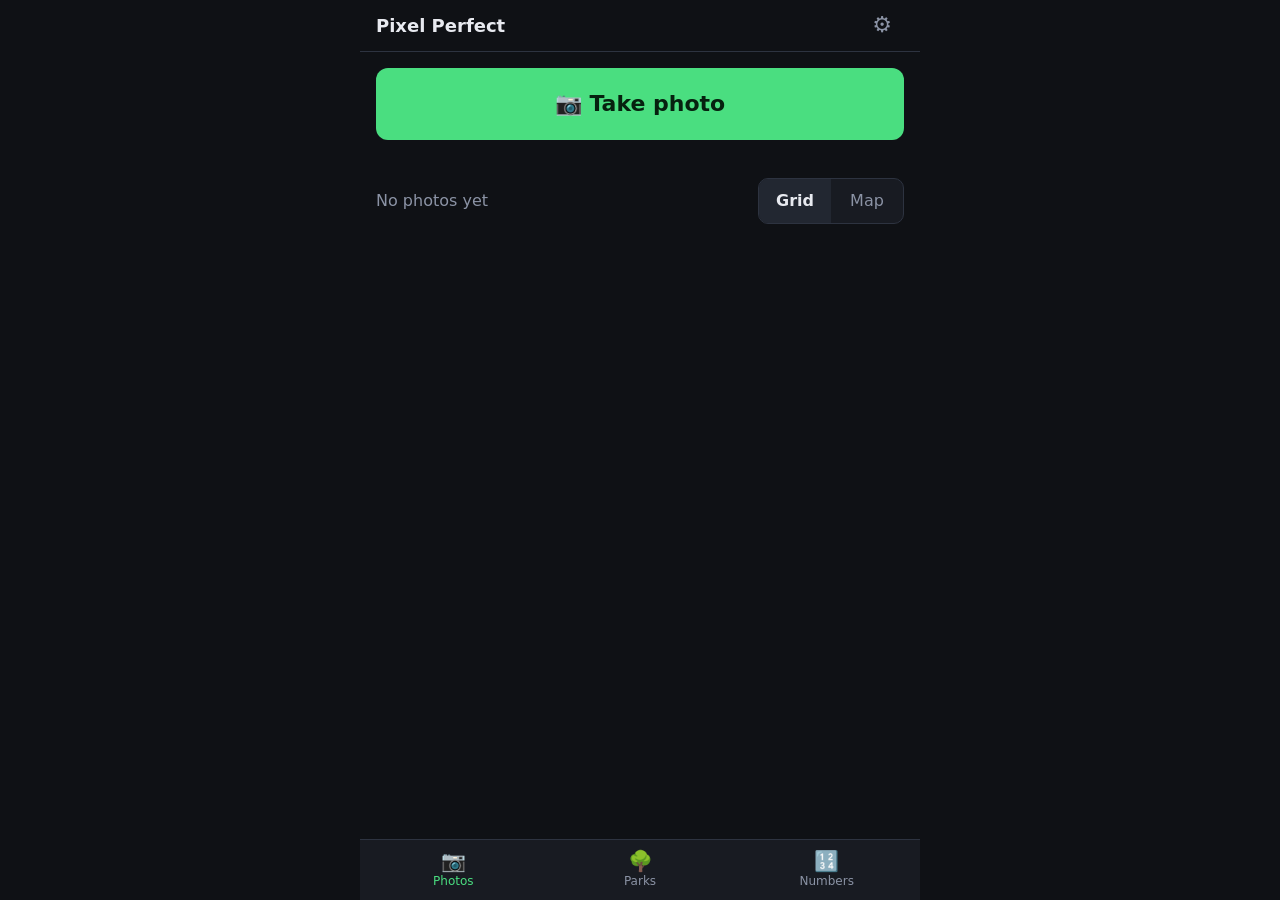
<file: pixel-perfect/index.html>
<!doctype html>
<html lang="en">
  <head>
    <meta charset="UTF-8" />
    <meta name="viewport" content="width=device-width, initial-scale=1, viewport-fit=cover" />
    <meta name="theme-color" content="#0f1115" />
    <link rel="icon" type="image/svg+xml" href="/pixel-perfect/icon.svg" />
    <link rel="apple-touch-icon" href="/pixel-perfect/icon-192.png" />
    <title>Pixel Perfect</title>
    <script type="module" crossorigin src="/pixel-perfect/assets/index-M_ptQU4b.js"></script>
    <link rel="stylesheet" crossorigin href="/pixel-perfect/assets/index-DbtpDdYp.css">
  <link rel="manifest" href="/pixel-perfect/manifest.webmanifest"></head>
  <body>
    <div id="root"></div>
  </body>
</html>
</file>
<file: pixel-perfect/assets/index-DbtpDdYp.css>
.maplibregl-map{font:12px/20px Helvetica Neue,Arial,Helvetica,sans-serif;overflow:hidden;position:relative;-webkit-tap-highlight-color:rgb(0 0 0/0)}.maplibregl-canvas{left:0;position:absolute;top:0}.maplibregl-map:fullscreen{height:100%;width:100%}.maplibregl-ctrl-group button.maplibregl-ctrl-compass{touch-action:none}.maplibregl-canvas-container.maplibregl-interactive,.maplibregl-ctrl-group button.maplibregl-ctrl-compass{cursor:grab;-webkit-user-select:none;-moz-user-select:none;user-select:none}.maplibregl-canvas-container.maplibregl-interactive.maplibregl-track-pointer{cursor:pointer}.maplibregl-canvas-container.maplibregl-interactive:active,.maplibregl-ctrl-group button.maplibregl-ctrl-compass:active{cursor:grabbing}.maplibregl-canvas-container.maplibregl-touch-zoom-rotate,.maplibregl-canvas-container.maplibregl-touch-zoom-rotate .maplibregl-canvas{touch-action:pan-x pan-y}.maplibregl-canvas-container.maplibregl-touch-drag-pan,.maplibregl-canvas-container.maplibregl-touch-drag-pan .maplibregl-canvas{touch-action:pinch-zoom}.maplibregl-canvas-container.maplibregl-touch-zoom-rotate.maplibregl-touch-drag-pan,.maplibregl-canvas-container.maplibregl-touch-zoom-rotate.maplibregl-touch-drag-pan .maplibregl-canvas{touch-action:none}.maplibregl-canvas-container.maplibregl-touch-drag-pan.maplibregl-cooperative-gestures,.maplibregl-canvas-container.maplibregl-touch-drag-pan.maplibregl-cooperative-gestures .maplibregl-canvas{touch-action:pan-x pan-y}.maplibregl-ctrl-bottom-left,.maplibregl-ctrl-bottom-right,.maplibregl-ctrl-top-left,.maplibregl-ctrl-top-right{pointer-events:none;position:absolute;z-index:2}.maplibregl-ctrl-top-left{left:0;top:0}.maplibregl-ctrl-top-right{right:0;top:0}.maplibregl-ctrl-bottom-left{bottom:0;left:0}.maplibregl-ctrl-bottom-right{bottom:0;right:0}.maplibregl-ctrl{clear:both;pointer-events:auto;transform:translate(0)}.maplibregl-ctrl-top-left .maplibregl-ctrl{float:left;margin:10px 0 0 10px}.maplibregl-ctrl-top-right .maplibregl-ctrl{float:right;margin:10px 10px 0 0}.maplibregl-ctrl-bottom-left .maplibregl-ctrl{float:left;margin:0 0 10px 10px}.maplibregl-ctrl-bottom-right .maplibregl-ctrl{float:right;margin:0 10px 10px 0}.maplibregl-ctrl-group{background:#fff;border-radius:4px}.maplibregl-ctrl-group:not(:empty){box-shadow:0 0 0 2px #0000001a}@media (forced-colors:active){.maplibregl-ctrl-group:not(:empty){box-shadow:0 0 0 2px ButtonText}}.maplibregl-ctrl-group button{background-color:transparent;border:0;box-sizing:border-box;cursor:pointer;display:block;height:29px;outline:none;padding:0;width:29px}.maplibregl-ctrl-group button+button{border-top:1px solid #ddd}.maplibregl-ctrl button .maplibregl-ctrl-icon{background-position:50%;background-repeat:no-repeat;display:block;height:100%;width:100%}@media (forced-colors:active){.maplibregl-ctrl-icon{background-color:transparent}.maplibregl-ctrl-group button+button{border-top:1px solid ButtonText}}.maplibregl-ctrl button::-moz-focus-inner{border:0;padding:0}.maplibregl-ctrl-attrib-button:focus,.maplibregl-ctrl-group button:focus{box-shadow:0 0 2px 2px #0096ff}.maplibregl-ctrl button:disabled{cursor:not-allowed}.maplibregl-ctrl button:disabled .maplibregl-ctrl-icon{opacity:.25}.maplibregl-ctrl button:not(:disabled):hover{background-color:#0000000d}.maplibregl-ctrl-group button:focus:focus-visible{box-shadow:0 0 2px 2px #0096ff}.maplibregl-ctrl-group button:focus:not(:focus-visible){box-shadow:none}.maplibregl-ctrl-group button:focus:first-child{border-radius:4px 4px 0 0}.maplibregl-ctrl-group button:focus:last-child{border-radius:0 0 4px 4px}.maplibregl-ctrl-group button:focus:only-child{border-radius:inherit}.maplibregl-ctrl button.maplibregl-ctrl-zoom-out .maplibregl-ctrl-icon{background-image:url("data:image/svg+xml;charset=utf-8,%3Csvg xmlns='http://www.w3.org/2000/svg' width='29' height='29' fill='%23333' viewBox='0 0 29 29'%3E%3Cpath d='M10 13c-.75 0-1.5.75-1.5 1.5S9.25 16 10 16h9c.75 0 1.5-.75 1.5-1.5S19.75 13 19 13z'/%3E%3C/svg%3E")}.maplibregl-ctrl button.maplibregl-ctrl-zoom-in .maplibregl-ctrl-icon{background-image:url("data:image/svg+xml;charset=utf-8,%3Csvg xmlns='http://www.w3.org/2000/svg' width='29' height='29' fill='%23333' viewBox='0 0 29 29'%3E%3Cpath d='M14.5 8.5c-.75 0-1.5.75-1.5 1.5v3h-3c-.75 0-1.5.75-1.5 1.5S9.25 16 10 16h3v3c0 .75.75 1.5 1.5 1.5S16 19.75 16 19v-3h3c.75 0 1.5-.75 1.5-1.5S19.75 13 19 13h-3v-3c0-.75-.75-1.5-1.5-1.5'/%3E%3C/svg%3E")}@media (forced-colors:active){.maplibregl-ctrl button.maplibregl-ctrl-zoom-out .maplibregl-ctrl-icon{background-image:url("data:image/svg+xml;charset=utf-8,%3Csvg xmlns='http://www.w3.org/2000/svg' width='29' height='29' fill='%23fff' viewBox='0 0 29 29'%3E%3Cpath d='M10 13c-.75 0-1.5.75-1.5 1.5S9.25 16 10 16h9c.75 0 1.5-.75 1.5-1.5S19.75 13 19 13z'/%3E%3C/svg%3E")}.maplibregl-ctrl button.maplibregl-ctrl-zoom-in .maplibregl-ctrl-icon{background-image:url("data:image/svg+xml;charset=utf-8,%3Csvg xmlns='http://www.w3.org/2000/svg' width='29' height='29' fill='%23fff' viewBox='0 0 29 29'%3E%3Cpath d='M14.5 8.5c-.75 0-1.5.75-1.5 1.5v3h-3c-.75 0-1.5.75-1.5 1.5S9.25 16 10 16h3v3c0 .75.75 1.5 1.5 1.5S16 19.75 16 19v-3h3c.75 0 1.5-.75 1.5-1.5S19.75 13 19 13h-3v-3c0-.75-.75-1.5-1.5-1.5'/%3E%3C/svg%3E")}}@media (forced-colors:active) and (prefers-color-scheme:light){.maplibregl-ctrl button.maplibregl-ctrl-zoom-out .maplibregl-ctrl-icon{background-image:url("data:image/svg+xml;charset=utf-8,%3Csvg xmlns='http://www.w3.org/2000/svg' width='29' height='29' viewBox='0 0 29 29'%3E%3Cpath d='M10 13c-.75 0-1.5.75-1.5 1.5S9.25 16 10 16h9c.75 0 1.5-.75 1.5-1.5S19.75 13 19 13z'/%3E%3C/svg%3E")}.maplibregl-ctrl button.maplibregl-ctrl-zoom-in .maplibregl-ctrl-icon{background-image:url("data:image/svg+xml;charset=utf-8,%3Csvg xmlns='http://www.w3.org/2000/svg' width='29' height='29' viewBox='0 0 29 29'%3E%3Cpath d='M14.5 8.5c-.75 0-1.5.75-1.5 1.5v3h-3c-.75 0-1.5.75-1.5 1.5S9.25 16 10 16h3v3c0 .75.75 1.5 1.5 1.5S16 19.75 16 19v-3h3c.75 0 1.5-.75 1.5-1.5S19.75 13 19 13h-3v-3c0-.75-.75-1.5-1.5-1.5'/%3E%3C/svg%3E")}}.maplibregl-ctrl button.maplibregl-ctrl-fullscreen .maplibregl-ctrl-icon{background-image:url("data:image/svg+xml;charset=utf-8,%3Csvg xmlns='http://www.w3.org/2000/svg' width='29' height='29' fill='%23333' viewBox='0 0 29 29'%3E%3Cpath d='M24 16v5.5c0 1.75-.75 2.5-2.5 2.5H16v-1l3-1.5-4-5.5 1-1 5.5 4 1.5-3zM6 16l1.5 3 5.5-4 1 1-4 5.5 3 1.5v1H7.5C5.75 24 5 23.25 5 21.5V16zm7-11v1l-3 1.5 4 5.5-1 1-5.5-4L6 13H5V7.5C5 5.75 5.75 5 7.5 5zm11 2.5c0-1.75-.75-2.5-2.5-2.5H16v1l3 1.5-4 5.5 1 1 5.5-4 1.5 3h1z'/%3E%3C/svg%3E")}.maplibregl-ctrl button.maplibregl-ctrl-shrink .maplibregl-ctrl-icon{background-image:url("data:image/svg+xml;charset=utf-8,%3Csvg xmlns='http://www.w3.org/2000/svg' width='29' height='29' viewBox='0 0 29 29'%3E%3Cpath d='M18.5 16c-1.75 0-2.5.75-2.5 2.5V24h1l1.5-3 5.5 4 1-1-4-5.5 3-1.5v-1zM13 18.5c0-1.75-.75-2.5-2.5-2.5H5v1l3 1.5L4 24l1 1 5.5-4 1.5 3h1zm3-8c0 1.75.75 2.5 2.5 2.5H24v-1l-3-1.5L25 5l-1-1-5.5 4L17 5h-1zM10.5 13c1.75 0 2.5-.75 2.5-2.5V5h-1l-1.5 3L5 4 4 5l4 5.5L5 12v1z'/%3E%3C/svg%3E")}@media (forced-colors:active){.maplibregl-ctrl button.maplibregl-ctrl-fullscreen .maplibregl-ctrl-icon{background-image:url("data:image/svg+xml;charset=utf-8,%3Csvg xmlns='http://www.w3.org/2000/svg' width='29' height='29' fill='%23fff' viewBox='0 0 29 29'%3E%3Cpath d='M24 16v5.5c0 1.75-.75 2.5-2.5 2.5H16v-1l3-1.5-4-5.5 1-1 5.5 4 1.5-3zM6 16l1.5 3 5.5-4 1 1-4 5.5 3 1.5v1H7.5C5.75 24 5 23.25 5 21.5V16zm7-11v1l-3 1.5 4 5.5-1 1-5.5-4L6 13H5V7.5C5 5.75 5.75 5 7.5 5zm11 2.5c0-1.75-.75-2.5-2.5-2.5H16v1l3 1.5-4 5.5 1 1 5.5-4 1.5 3h1z'/%3E%3C/svg%3E")}.maplibregl-ctrl button.maplibregl-ctrl-shrink .maplibregl-ctrl-icon{background-image:url("data:image/svg+xml;charset=utf-8,%3Csvg xmlns='http://www.w3.org/2000/svg' width='29' height='29' fill='%23fff' viewBox='0 0 29 29'%3E%3Cpath d='M18.5 16c-1.75 0-2.5.75-2.5 2.5V24h1l1.5-3 5.5 4 1-1-4-5.5 3-1.5v-1zM13 18.5c0-1.75-.75-2.5-2.5-2.5H5v1l3 1.5L4 24l1 1 5.5-4 1.5 3h1zm3-8c0 1.75.75 2.5 2.5 2.5H24v-1l-3-1.5L25 5l-1-1-5.5 4L17 5h-1zM10.5 13c1.75 0 2.5-.75 2.5-2.5V5h-1l-1.5 3L5 4 4 5l4 5.5L5 12v1z'/%3E%3C/svg%3E")}}@media (forced-colors:active) and (prefers-color-scheme:light){.maplibregl-ctrl button.maplibregl-ctrl-fullscreen .maplibregl-ctrl-icon{background-image:url("data:image/svg+xml;charset=utf-8,%3Csvg xmlns='http://www.w3.org/2000/svg' width='29' height='29' viewBox='0 0 29 29'%3E%3Cpath d='M24 16v5.5c0 1.75-.75 2.5-2.5 2.5H16v-1l3-1.5-4-5.5 1-1 5.5 4 1.5-3zM6 16l1.5 3 5.5-4 1 1-4 5.5 3 1.5v1H7.5C5.75 24 5 23.25 5 21.5V16zm7-11v1l-3 1.5 4 5.5-1 1-5.5-4L6 13H5V7.5C5 5.75 5.75 5 7.5 5zm11 2.5c0-1.75-.75-2.5-2.5-2.5H16v1l3 1.5-4 5.5 1 1 5.5-4 1.5 3h1z'/%3E%3C/svg%3E")}.maplibregl-ctrl button.maplibregl-ctrl-shrink .maplibregl-ctrl-icon{background-image:url("data:image/svg+xml;charset=utf-8,%3Csvg xmlns='http://www.w3.org/2000/svg' width='29' height='29' viewBox='0 0 29 29'%3E%3Cpath d='M18.5 16c-1.75 0-2.5.75-2.5 2.5V24h1l1.5-3 5.5 4 1-1-4-5.5 3-1.5v-1zM13 18.5c0-1.75-.75-2.5-2.5-2.5H5v1l3 1.5L4 24l1 1 5.5-4 1.5 3h1zm3-8c0 1.75.75 2.5 2.5 2.5H24v-1l-3-1.5L25 5l-1-1-5.5 4L17 5h-1zM10.5 13c1.75 0 2.5-.75 2.5-2.5V5h-1l-1.5 3L5 4 4 5l4 5.5L5 12v1z'/%3E%3C/svg%3E")}}.maplibregl-ctrl button.maplibregl-ctrl-compass .maplibregl-ctrl-icon{background-image:url("data:image/svg+xml;charset=utf-8,%3Csvg xmlns='http://www.w3.org/2000/svg' width='29' height='29' fill='%23333' viewBox='0 0 29 29'%3E%3Cpath d='m10.5 14 4-8 4 8z'/%3E%3Cpath fill='%23ccc' d='m10.5 16 4 8 4-8z'/%3E%3C/svg%3E")}@media (forced-colors:active){.maplibregl-ctrl button.maplibregl-ctrl-compass .maplibregl-ctrl-icon{background-image:url("data:image/svg+xml;charset=utf-8,%3Csvg xmlns='http://www.w3.org/2000/svg' width='29' height='29' fill='%23fff' viewBox='0 0 29 29'%3E%3Cpath d='m10.5 14 4-8 4 8z'/%3E%3Cpath fill='%23ccc' d='m10.5 16 4 8 4-8z'/%3E%3C/svg%3E")}}@media (forced-colors:active) and (prefers-color-scheme:light){.maplibregl-ctrl button.maplibregl-ctrl-compass .maplibregl-ctrl-icon{background-image:url("data:image/svg+xml;charset=utf-8,%3Csvg xmlns='http://www.w3.org/2000/svg' width='29' height='29' viewBox='0 0 29 29'%3E%3Cpath d='m10.5 14 4-8 4 8z'/%3E%3Cpath fill='%23ccc' d='m10.5 16 4 8 4-8z'/%3E%3C/svg%3E")}}.maplibregl-ctrl button.maplibregl-ctrl-terrain .maplibregl-ctrl-icon{background-image:url("data:image/svg+xml;charset=utf-8,%3Csvg xmlns='http://www.w3.org/2000/svg' width='22' height='22' fill='%23333' viewBox='0 0 22 22'%3E%3Cpath d='m1.754 13.406 4.453-4.851 3.09 3.09 3.281 3.277.969-.969-3.309-3.312 3.844-4.121 6.148 6.886h1.082v-.855l-7.207-8.07-4.84 5.187L6.169 6.57l-5.48 5.965v.871ZM.688 16.844h20.625v1.375H.688Zm0 0'/%3E%3C/svg%3E")}.maplibregl-ctrl button.maplibregl-ctrl-terrain-enabled .maplibregl-ctrl-icon{background-image:url("data:image/svg+xml;charset=utf-8,%3Csvg xmlns='http://www.w3.org/2000/svg' width='22' height='22' fill='%2333b5e5' viewBox='0 0 22 22'%3E%3Cpath d='m1.754 13.406 4.453-4.851 3.09 3.09 3.281 3.277.969-.969-3.309-3.312 3.844-4.121 6.148 6.886h1.082v-.855l-7.207-8.07-4.84 5.187L6.169 6.57l-5.48 5.965v.871ZM.688 16.844h20.625v1.375H.688Zm0 0'/%3E%3C/svg%3E")}.maplibregl-ctrl button.maplibregl-ctrl-geolocate .maplibregl-ctrl-icon{background-image:url("data:image/svg+xml;charset=utf-8,%3Csvg xmlns='http://www.w3.org/2000/svg' width='29' height='29' fill='%23333' viewBox='0 0 20 20'%3E%3Cpath d='M10 4C9 4 9 5 9 5v.1A5 5 0 0 0 5.1 9H5s-1 0-1 1 1 1 1 1h.1A5 5 0 0 0 9 14.9v.1s0 1 1 1 1-1 1-1v-.1a5 5 0 0 0 3.9-3.9h.1s1 0 1-1-1-1-1-1h-.1A5 5 0 0 0 11 5.1V5s0-1-1-1m0 2.5a3.5 3.5 0 1 1 0 7 3.5 3.5 0 1 1 0-7'/%3E%3Ccircle cx='10' cy='10' r='2'/%3E%3C/svg%3E")}.maplibregl-ctrl button.maplibregl-ctrl-geolocate:disabled .maplibregl-ctrl-icon{background-image:url("data:image/svg+xml;charset=utf-8,%3Csvg xmlns='http://www.w3.org/2000/svg' width='29' height='29' fill='%23aaa' viewBox='0 0 20 20'%3E%3Cpath d='M10 4C9 4 9 5 9 5v.1A5 5 0 0 0 5.1 9H5s-1 0-1 1 1 1 1 1h.1A5 5 0 0 0 9 14.9v.1s0 1 1 1 1-1 1-1v-.1a5 5 0 0 0 3.9-3.9h.1s1 0 1-1-1-1-1-1h-.1A5 5 0 0 0 11 5.1V5s0-1-1-1m0 2.5a3.5 3.5 0 1 1 0 7 3.5 3.5 0 1 1 0-7'/%3E%3Ccircle cx='10' cy='10' r='2'/%3E%3Cpath fill='red' d='m14 5 1 1-9 9-1-1z'/%3E%3C/svg%3E")}.maplibregl-ctrl button.maplibregl-ctrl-geolocate.maplibregl-ctrl-geolocate-active .maplibregl-ctrl-icon{background-image:url("data:image/svg+xml;charset=utf-8,%3Csvg xmlns='http://www.w3.org/2000/svg' width='29' height='29' fill='%2333b5e5' viewBox='0 0 20 20'%3E%3Cpath d='M10 4C9 4 9 5 9 5v.1A5 5 0 0 0 5.1 9H5s-1 0-1 1 1 1 1 1h.1A5 5 0 0 0 9 14.9v.1s0 1 1 1 1-1 1-1v-.1a5 5 0 0 0 3.9-3.9h.1s1 0 1-1-1-1-1-1h-.1A5 5 0 0 0 11 5.1V5s0-1-1-1m0 2.5a3.5 3.5 0 1 1 0 7 3.5 3.5 0 1 1 0-7'/%3E%3Ccircle cx='10' cy='10' r='2'/%3E%3C/svg%3E")}.maplibregl-ctrl button.maplibregl-ctrl-geolocate.maplibregl-ctrl-geolocate-active-error .maplibregl-ctrl-icon{background-image:url("data:image/svg+xml;charset=utf-8,%3Csvg xmlns='http://www.w3.org/2000/svg' width='29' height='29' fill='%23e58978' viewBox='0 0 20 20'%3E%3Cpath d='M10 4C9 4 9 5 9 5v.1A5 5 0 0 0 5.1 9H5s-1 0-1 1 1 1 1 1h.1A5 5 0 0 0 9 14.9v.1s0 1 1 1 1-1 1-1v-.1a5 5 0 0 0 3.9-3.9h.1s1 0 1-1-1-1-1-1h-.1A5 5 0 0 0 11 5.1V5s0-1-1-1m0 2.5a3.5 3.5 0 1 1 0 7 3.5 3.5 0 1 1 0-7'/%3E%3Ccircle cx='10' cy='10' r='2'/%3E%3C/svg%3E")}.maplibregl-ctrl button.maplibregl-ctrl-geolocate.maplibregl-ctrl-geolocate-background .maplibregl-ctrl-icon{background-image:url("data:image/svg+xml;charset=utf-8,%3Csvg xmlns='http://www.w3.org/2000/svg' width='29' height='29' fill='%2333b5e5' viewBox='0 0 20 20'%3E%3Cpath d='M10 4C9 4 9 5 9 5v.1A5 5 0 0 0 5.1 9H5s-1 0-1 1 1 1 1 1h.1A5 5 0 0 0 9 14.9v.1s0 1 1 1 1-1 1-1v-.1a5 5 0 0 0 3.9-3.9h.1s1 0 1-1-1-1-1-1h-.1A5 5 0 0 0 11 5.1V5s0-1-1-1m0 2.5a3.5 3.5 0 1 1 0 7 3.5 3.5 0 1 1 0-7'/%3E%3C/svg%3E")}.maplibregl-ctrl button.maplibregl-ctrl-geolocate.maplibregl-ctrl-geolocate-background-error .maplibregl-ctrl-icon{background-image:url("data:image/svg+xml;charset=utf-8,%3Csvg xmlns='http://www.w3.org/2000/svg' width='29' height='29' fill='%23e54e33' viewBox='0 0 20 20'%3E%3Cpath d='M10 4C9 4 9 5 9 5v.1A5 5 0 0 0 5.1 9H5s-1 0-1 1 1 1 1 1h.1A5 5 0 0 0 9 14.9v.1s0 1 1 1 1-1 1-1v-.1a5 5 0 0 0 3.9-3.9h.1s1 0 1-1-1-1-1-1h-.1A5 5 0 0 0 11 5.1V5s0-1-1-1m0 2.5a3.5 3.5 0 1 1 0 7 3.5 3.5 0 1 1 0-7'/%3E%3C/svg%3E")}.maplibregl-ctrl button.maplibregl-ctrl-geolocate.maplibregl-ctrl-geolocate-waiting .maplibregl-ctrl-icon{animation:maplibregl-spin 2s linear infinite}@media (forced-colors:active){.maplibregl-ctrl button.maplibregl-ctrl-geolocate .maplibregl-ctrl-icon{background-image:url("data:image/svg+xml;charset=utf-8,%3Csvg xmlns='http://www.w3.org/2000/svg' width='29' height='29' fill='%23fff' viewBox='0 0 20 20'%3E%3Cpath d='M10 4C9 4 9 5 9 5v.1A5 5 0 0 0 5.1 9H5s-1 0-1 1 1 1 1 1h.1A5 5 0 0 0 9 14.9v.1s0 1 1 1 1-1 1-1v-.1a5 5 0 0 0 3.9-3.9h.1s1 0 1-1-1-1-1-1h-.1A5 5 0 0 0 11 5.1V5s0-1-1-1m0 2.5a3.5 3.5 0 1 1 0 7 3.5 3.5 0 1 1 0-7'/%3E%3Ccircle cx='10' cy='10' r='2'/%3E%3C/svg%3E")}.maplibregl-ctrl button.maplibregl-ctrl-geolocate:disabled .maplibregl-ctrl-icon{background-image:url("data:image/svg+xml;charset=utf-8,%3Csvg xmlns='http://www.w3.org/2000/svg' width='29' height='29' fill='%23999' viewBox='0 0 20 20'%3E%3Cpath d='M10 4C9 4 9 5 9 5v.1A5 5 0 0 0 5.1 9H5s-1 0-1 1 1 1 1 1h.1A5 5 0 0 0 9 14.9v.1s0 1 1 1 1-1 1-1v-.1a5 5 0 0 0 3.9-3.9h.1s1 0 1-1-1-1-1-1h-.1A5 5 0 0 0 11 5.1V5s0-1-1-1m0 2.5a3.5 3.5 0 1 1 0 7 3.5 3.5 0 1 1 0-7'/%3E%3Ccircle cx='10' cy='10' r='2'/%3E%3Cpath fill='red' d='m14 5 1 1-9 9-1-1z'/%3E%3C/svg%3E")}.maplibregl-ctrl button.maplibregl-ctrl-geolocate.maplibregl-ctrl-geolocate-active .maplibregl-ctrl-icon{background-image:url("data:image/svg+xml;charset=utf-8,%3Csvg xmlns='http://www.w3.org/2000/svg' width='29' height='29' fill='%2333b5e5' viewBox='0 0 20 20'%3E%3Cpath d='M10 4C9 4 9 5 9 5v.1A5 5 0 0 0 5.1 9H5s-1 0-1 1 1 1 1 1h.1A5 5 0 0 0 9 14.9v.1s0 1 1 1 1-1 1-1v-.1a5 5 0 0 0 3.9-3.9h.1s1 0 1-1-1-1-1-1h-.1A5 5 0 0 0 11 5.1V5s0-1-1-1m0 2.5a3.5 3.5 0 1 1 0 7 3.5 3.5 0 1 1 0-7'/%3E%3Ccircle cx='10' cy='10' r='2'/%3E%3C/svg%3E")}.maplibregl-ctrl button.maplibregl-ctrl-geolocate.maplibregl-ctrl-geolocate-active-error .maplibregl-ctrl-icon{background-image:url("data:image/svg+xml;charset=utf-8,%3Csvg xmlns='http://www.w3.org/2000/svg' width='29' height='29' fill='%23e58978' viewBox='0 0 20 20'%3E%3Cpath d='M10 4C9 4 9 5 9 5v.1A5 5 0 0 0 5.1 9H5s-1 0-1 1 1 1 1 1h.1A5 5 0 0 0 9 14.9v.1s0 1 1 1 1-1 1-1v-.1a5 5 0 0 0 3.9-3.9h.1s1 0 1-1-1-1-1-1h-.1A5 5 0 0 0 11 5.1V5s0-1-1-1m0 2.5a3.5 3.5 0 1 1 0 7 3.5 3.5 0 1 1 0-7'/%3E%3Ccircle cx='10' cy='10' r='2'/%3E%3C/svg%3E")}.maplibregl-ctrl button.maplibregl-ctrl-geolocate.maplibregl-ctrl-geolocate-background .maplibregl-ctrl-icon{background-image:url("data:image/svg+xml;charset=utf-8,%3Csvg xmlns='http://www.w3.org/2000/svg' width='29' height='29' fill='%2333b5e5' viewBox='0 0 20 20'%3E%3Cpath d='M10 4C9 4 9 5 9 5v.1A5 5 0 0 0 5.1 9H5s-1 0-1 1 1 1 1 1h.1A5 5 0 0 0 9 14.9v.1s0 1 1 1 1-1 1-1v-.1a5 5 0 0 0 3.9-3.9h.1s1 0 1-1-1-1-1-1h-.1A5 5 0 0 0 11 5.1V5s0-1-1-1m0 2.5a3.5 3.5 0 1 1 0 7 3.5 3.5 0 1 1 0-7'/%3E%3C/svg%3E")}.maplibregl-ctrl button.maplibregl-ctrl-geolocate.maplibregl-ctrl-geolocate-background-error .maplibregl-ctrl-icon{background-image:url("data:image/svg+xml;charset=utf-8,%3Csvg xmlns='http://www.w3.org/2000/svg' width='29' height='29' fill='%23e54e33' viewBox='0 0 20 20'%3E%3Cpath d='M10 4C9 4 9 5 9 5v.1A5 5 0 0 0 5.1 9H5s-1 0-1 1 1 1 1 1h.1A5 5 0 0 0 9 14.9v.1s0 1 1 1 1-1 1-1v-.1a5 5 0 0 0 3.9-3.9h.1s1 0 1-1-1-1-1-1h-.1A5 5 0 0 0 11 5.1V5s0-1-1-1m0 2.5a3.5 3.5 0 1 1 0 7 3.5 3.5 0 1 1 0-7'/%3E%3C/svg%3E")}}@media (forced-colors:active) and (prefers-color-scheme:light){.maplibregl-ctrl button.maplibregl-ctrl-geolocate .maplibregl-ctrl-icon{background-image:url("data:image/svg+xml;charset=utf-8,%3Csvg xmlns='http://www.w3.org/2000/svg' width='29' height='29' viewBox='0 0 20 20'%3E%3Cpath d='M10 4C9 4 9 5 9 5v.1A5 5 0 0 0 5.1 9H5s-1 0-1 1 1 1 1 1h.1A5 5 0 0 0 9 14.9v.1s0 1 1 1 1-1 1-1v-.1a5 5 0 0 0 3.9-3.9h.1s1 0 1-1-1-1-1-1h-.1A5 5 0 0 0 11 5.1V5s0-1-1-1m0 2.5a3.5 3.5 0 1 1 0 7 3.5 3.5 0 1 1 0-7'/%3E%3Ccircle cx='10' cy='10' r='2'/%3E%3C/svg%3E")}.maplibregl-ctrl button.maplibregl-ctrl-geolocate:disabled .maplibregl-ctrl-icon{background-image:url("data:image/svg+xml;charset=utf-8,%3Csvg xmlns='http://www.w3.org/2000/svg' width='29' height='29' fill='%23666' viewBox='0 0 20 20'%3E%3Cpath d='M10 4C9 4 9 5 9 5v.1A5 5 0 0 0 5.1 9H5s-1 0-1 1 1 1 1 1h.1A5 5 0 0 0 9 14.9v.1s0 1 1 1 1-1 1-1v-.1a5 5 0 0 0 3.9-3.9h.1s1 0 1-1-1-1-1-1h-.1A5 5 0 0 0 11 5.1V5s0-1-1-1m0 2.5a3.5 3.5 0 1 1 0 7 3.5 3.5 0 1 1 0-7'/%3E%3Ccircle cx='10' cy='10' r='2'/%3E%3Cpath fill='red' d='m14 5 1 1-9 9-1-1z'/%3E%3C/svg%3E")}}@keyframes maplibregl-spin{0%{transform:rotate(0)}to{transform:rotate(1turn)}}a.maplibregl-ctrl-logo{background-image:url("data:image/svg+xml;charset=utf-8,%3Csvg xmlns='http://www.w3.org/2000/svg' width='88' height='23' fill='none'%3E%3Cpath fill='%23000' fill-opacity='.4' fill-rule='evenodd' d='M17.408 16.796h-1.827l2.501-12.095h.198l3.324 6.533.988 2.19.988-2.19 3.258-6.533h.181l2.6 12.095h-1.81l-1.218-5.644-.362-1.71-.658 1.71-2.929 5.644h-.098l-2.914-5.644-.757-1.71-.345 1.71zm1.958-3.42-.726 3.663a1.255 1.255 0 0 1-1.232 1.011h-1.827a1.255 1.255 0 0 1-1.229-1.509l2.501-12.095a1.255 1.255 0 0 1 1.23-1.001h.197a1.25 1.25 0 0 1 1.12.685l3.19 6.273 3.125-6.263a1.25 1.25 0 0 1 1.123-.695h.181a1.255 1.255 0 0 1 1.227.991l1.443 6.71a5 5 0 0 1 .314-.787l.009-.016a4.6 4.6 0 0 1 1.777-1.887c.782-.46 1.668-.667 2.611-.667a4.6 4.6 0 0 1 1.7.32l.306.134c.21-.16.474-.256.759-.256h1.694a1.255 1.255 0 0 1 1.212.925 1.255 1.255 0 0 1 1.212-.925h1.711c.284 0 .545.094.755.252.613-.3 1.312-.45 2.075-.45 1.356 0 2.557.445 3.482 1.4q.47.48.763 1.064V4.701a1.255 1.255 0 0 1 1.255-1.255h1.86A1.255 1.255 0 0 1 54.44 4.7v9.194h2.217c.19 0 .37.043.532.118v-4.77c0-.356.147-.678.385-.906a2.42 2.42 0 0 1-.682-1.71c0-.665.267-1.253.735-1.7a2.45 2.45 0 0 1 1.722-.674 2.43 2.43 0 0 1 1.705.675q.318.302.504.683V4.7a1.255 1.255 0 0 1 1.255-1.255h1.744A1.255 1.255 0 0 1 65.812 4.7v3.335a4.8 4.8 0 0 1 1.526-.246c.938 0 1.817.214 2.59.69a4.47 4.47 0 0 1 1.67 1.743v-.98a1.255 1.255 0 0 1 1.256-1.256h1.777c.233 0 .451.064.639.174a3.4 3.4 0 0 1 1.567-.372c.346 0 .861.02 1.285.232a1.25 1.25 0 0 1 .689 1.004 4.7 4.7 0 0 1 .853-.588c.795-.44 1.675-.647 2.61-.647 1.385 0 2.65.39 3.525 1.396.836.938 1.168 2.173 1.168 3.528q-.001.515-.056 1.051a1.255 1.255 0 0 1-.947 1.09l.408.952a1.255 1.255 0 0 1-.477 1.552c-.418.268-.92.463-1.458.612-.613.171-1.304.244-2.049.244-1.06 0-2.043-.207-2.886-.698l-.015-.008c-.798-.48-1.419-1.135-1.818-1.963l-.004-.008a5.8 5.8 0 0 1-.548-2.512q0-.429.053-.843a1.3 1.3 0 0 1-.333-.086l-.166-.004c-.223 0-.426.062-.643.228-.03.024-.142.139-.142.59v3.883a1.255 1.255 0 0 1-1.256 1.256h-1.777a1.255 1.255 0 0 1-1.256-1.256V15.69l-.032.057a4.8 4.8 0 0 1-1.86 1.833 5.04 5.04 0 0 1-2.484.634 4.5 4.5 0 0 1-1.935-.424 1.25 1.25 0 0 1-.764.258h-1.71a1.255 1.255 0 0 1-1.256-1.255V7.687a2.4 2.4 0 0 1-.428.625c.253.23.412.561.412.93v7.553a1.255 1.255 0 0 1-1.256 1.255h-1.843a1.25 1.25 0 0 1-.894-.373c-.228.23-.544.373-.894.373H51.32a1.255 1.255 0 0 1-1.256-1.255v-1.251l-.061.117a4.7 4.7 0 0 1-1.782 1.884 4.77 4.77 0 0 1-2.485.67 5.6 5.6 0 0 1-1.485-.188l.009 2.764a1.255 1.255 0 0 1-1.255 1.259h-1.729a1.255 1.255 0 0 1-1.255-1.255v-3.537a1.255 1.255 0 0 1-1.167.793h-1.679a1.25 1.25 0 0 1-.77-.263 4.5 4.5 0 0 1-1.945.429c-.885 0-1.724-.21-2.495-.632l-.017-.01a5 5 0 0 1-1.081-.836 1.255 1.255 0 0 1-1.254 1.312h-1.81a1.255 1.255 0 0 1-1.228-.99l-.782-3.625-2.044 3.939a1.25 1.25 0 0 1-1.115.676h-.098a1.25 1.25 0 0 1-1.116-.68l-2.061-3.994zM35.92 16.63l.207-.114.223-.15q.493-.356.735-.785l.061-.118.033 1.332h1.678V9.242h-1.694l-.033 1.267q-.133-.329-.526-.658l-.032-.028a3.2 3.2 0 0 0-.668-.428l-.27-.12a3.3 3.3 0 0 0-1.235-.23q-1.136-.001-1.974.493a3.36 3.36 0 0 0-1.3 1.382q-.445.89-.444 2.074 0 1.2.51 2.107a3.8 3.8 0 0 0 1.382 1.381 3.9 3.9 0 0 0 1.893.477q.795 0 1.455-.33zm-2.789-5.38q-.576.675-.575 1.762 0 1.102.559 1.794.576.675 1.645.675a2.25 2.25 0 0 0 .934-.19 2.2 2.2 0 0 0 .468-.29l.178-.161a2.2 2.2 0 0 0 .397-.561q.244-.5.244-1.15v-.115q0-.708-.296-1.267l-.043-.077a2.2 2.2 0 0 0-.633-.709l-.13-.086-.047-.028a2.1 2.1 0 0 0-1.073-.285q-1.052 0-1.629.692zm2.316 2.706c.163-.17.28-.407.28-.83v-.114c0-.292-.06-.508-.15-.68a.96.96 0 0 0-.353-.389.85.85 0 0 0-.464-.127c-.4 0-.56.114-.664.239l-.01.012c-.148.174-.275.45-.275.945 0 .506.122.801.27.99.097.11.266.224.68.224.303 0 .504-.09.687-.269zm7.545 1.705a2.6 2.6 0 0 0 .331.423q.319.33.755.548l.173.074q.65.255 1.49.255 1.02 0 1.844-.493a3.45 3.45 0 0 0 1.316-1.4q.493-.904.493-2.089 0-1.909-.988-2.913-.988-1.02-2.584-1.02-.898 0-1.575.347a3 3 0 0 0-.415.262l-.199.166a3.4 3.4 0 0 0-.64.82V9.242h-1.712v11.553h1.729l-.017-5.134zm.53-1.138q.206.29.48.5l.155.11.053.034q.51.296 1.119.297 1.07 0 1.645-.675.577-.69.576-1.762 0-1.119-.576-1.777-.558-.675-1.645-.675-.435 0-.835.16a2 2 0 0 0-.284.136 2 2 0 0 0-.363.254 2.2 2.2 0 0 0-.46.569l-.082.162a2.6 2.6 0 0 0-.213 1.072v.115q0 .707.296 1.267l.135.211zm.964-.818a1.1 1.1 0 0 0 .367.385.94.94 0 0 0 .476.118c.423 0 .59-.117.687-.23.159-.194.28-.478.28-.95 0-.53-.133-.8-.266-.952l-.021-.025c-.078-.094-.231-.221-.68-.221a1 1 0 0 0-.503.135l-.012.007a.86.86 0 0 0-.335.343c-.073.133-.132.324-.132.614v.115a1.4 1.4 0 0 0 .14.66zm15.7-6.222q.347-.346.346-.856a1.05 1.05 0 0 0-.345-.79 1.18 1.18 0 0 0-.84-.329q-.51 0-.855.33a1.05 1.05 0 0 0-.346.79q0 .51.346.855.345.346.856.346.51 0 .839-.346zm4.337 9.314.033-1.332q.191.403.59.747l.098.081a4 4 0 0 0 .316.224l.223.122a3.2 3.2 0 0 0 1.44.322 3.8 3.8 0 0 0 1.875-.477 3.5 3.5 0 0 0 1.382-1.366q.527-.89.526-2.09 0-1.184-.444-2.073a3.24 3.24 0 0 0-1.283-1.399q-.823-.51-1.942-.51a3.5 3.5 0 0 0-1.527.344l-.086.043-.165.09a3 3 0 0 0-.33.214q-.432.315-.656.707a2 2 0 0 0-.099.198l.082-1.283V4.701h-1.744v12.095zm.473-2.509a2.5 2.5 0 0 0 .566.7q.117.098.245.18l.144.08a2.1 2.1 0 0 0 .975.232q1.07 0 1.645-.675.576-.69.576-1.778 0-1.102-.576-1.777-.56-.691-1.645-.692a2.2 2.2 0 0 0-1.015.235q-.22.113-.415.282l-.15.142a2.1 2.1 0 0 0-.42.594q-.223.479-.223 1.1v.115q0 .705.293 1.26zm2.616-.293c.157-.191.28-.479.28-.967 0-.51-.13-.79-.276-.961l-.021-.026c-.082-.1-.232-.225-.67-.225a.87.87 0 0 0-.681.279l-.012.011c-.154.155-.274.38-.274.807v.115c0 .285.057.499.144.669a1.1 1.1 0 0 0 .367.405c.137.082.28.123.455.123.423 0 .59-.118.686-.23zm8.266-3.013q.345-.13.724-.14l.069-.002q.493 0 .642.099l.247-1.794q-.196-.099-.717-.099a2.3 2.3 0 0 0-.545.063 2 2 0 0 0-.411.148 2.2 2.2 0 0 0-.4.249 2.5 2.5 0 0 0-.485.499 2.7 2.7 0 0 0-.32.581l-.05.137v-1.48h-1.778v7.553h1.777v-3.884q0-.546.159-.943a1.5 1.5 0 0 1 .466-.636 2.5 2.5 0 0 1 .399-.253 2 2 0 0 1 .224-.099zm9.784 2.656.05-.922q0-1.743-.856-2.698-.838-.97-2.584-.97-1.119-.001-2.007.493a3.46 3.46 0 0 0-1.4 1.382q-.493.906-.493 2.106 0 1.07.428 1.975.428.89 1.332 1.432.906.526 2.255.526.973 0 1.668-.185l.044-.012.135-.04q.613-.184.984-.421l-.542-1.267q-.3.162-.642.274l-.297.087q-.51.131-1.3.131-.954 0-1.497-.444a1.6 1.6 0 0 1-.192-.193q-.366-.44-.512-1.234l-.004-.021zm-5.427-1.256-.003.022h3.752v-.138q-.011-.727-.288-1.118a1 1 0 0 0-.156-.176q-.46-.428-1.316-.428-.986 0-1.494.604-.379.45-.494 1.234zm-27.053 2.77V4.7h-1.86v12.095h5.333V15.15zm7.103-5.908v7.553h-1.843V9.242h1.843z'/%3E%3Cpath fill='%23fff' d='m19.63 11.151-.757-1.71-.345 1.71-1.12 5.644h-1.827L18.083 4.7h.197l3.325 6.533.988 2.19.988-2.19L26.839 4.7h.181l2.6 12.095h-1.81l-1.218-5.644-.362-1.71-.658 1.71-2.93 5.644h-.098l-2.913-5.644zm14.836 5.81q-1.02 0-1.893-.478a3.8 3.8 0 0 1-1.381-1.382q-.51-.906-.51-2.106 0-1.185.444-2.074a3.36 3.36 0 0 1 1.3-1.382q.839-.494 1.974-.494a3.3 3.3 0 0 1 1.234.231 3.3 3.3 0 0 1 .97.575q.396.33.527.659l.033-1.267h1.694v7.553H37.18l-.033-1.332q-.279.593-1.02 1.053a3.17 3.17 0 0 1-1.662.444zm.296-1.482q.938 0 1.58-.642.642-.66.642-1.711v-.115q0-.708-.296-1.267a2.2 2.2 0 0 0-.807-.872 2.1 2.1 0 0 0-1.119-.313q-1.053 0-1.629.692-.575.675-.575 1.76 0 1.103.559 1.795.577.675 1.645.675zm6.521-6.237h1.711v1.4q.906-1.597 2.83-1.597 1.596 0 2.584 1.02.988 1.005.988 2.914 0 1.185-.493 2.09a3.46 3.46 0 0 1-1.316 1.399 3.5 3.5 0 0 1-1.844.493q-.954 0-1.662-.329a2.67 2.67 0 0 1-1.086-.97l.017 5.134h-1.728zm4.048 6.22q1.07 0 1.645-.674.577-.69.576-1.762 0-1.119-.576-1.777-.558-.675-1.645-.675-.592 0-1.12.296-.51.28-.822.823-.296.527-.296 1.234v.115q0 .708.296 1.267.313.543.823.855.51.296 1.119.297z'/%3E%3Cpath fill='%23e1e3e9' d='M51.325 4.7h1.86v10.45h3.473v1.646h-5.333zm7.12 4.542h1.843v7.553h-1.843zm.905-1.415a1.16 1.16 0 0 1-.856-.346 1.17 1.17 0 0 1-.346-.856 1.05 1.05 0 0 1 .346-.79q.346-.329.856-.329.494 0 .839.33a1.05 1.05 0 0 1 .345.79 1.16 1.16 0 0 1-.345.855q-.33.346-.84.346zm7.875 9.133a3.17 3.17 0 0 1-1.662-.444q-.723-.46-1.004-1.053l-.033 1.332h-1.71V4.701h1.743v4.657l-.082 1.283q.279-.658 1.086-1.119a3.5 3.5 0 0 1 1.778-.477q1.119 0 1.942.51a3.24 3.24 0 0 1 1.283 1.4q.445.888.444 2.072 0 1.201-.526 2.09a3.5 3.5 0 0 1-1.382 1.366 3.8 3.8 0 0 1-1.876.477zm-.296-1.481q1.069 0 1.645-.675.577-.69.577-1.778 0-1.102-.577-1.776-.56-.691-1.645-.692a2.12 2.12 0 0 0-1.58.659q-.642.641-.642 1.694v.115q0 .71.296 1.267a2.4 2.4 0 0 0 .807.872 2.1 2.1 0 0 0 1.119.313zm5.927-6.237h1.777v1.481q.263-.757.856-1.217a2.14 2.14 0 0 1 1.349-.46q.527 0 .724.098l-.247 1.794q-.149-.099-.642-.099-.774 0-1.416.494-.626.493-.626 1.58v3.883h-1.777V9.242zm9.534 7.718q-1.35 0-2.255-.526-.904-.543-1.332-1.432a4.6 4.6 0 0 1-.428-1.975q0-1.2.493-2.106a3.46 3.46 0 0 1 1.4-1.382q.889-.495 2.007-.494 1.744 0 2.584.97.855.956.856 2.7 0 .444-.05.92h-5.43q.18 1.005.708 1.45.542.443 1.497.443.79 0 1.3-.131a4 4 0 0 0 .938-.362l.542 1.267q-.411.263-1.119.46-.708.198-1.711.197zm1.596-4.558q.016-1.02-.444-1.432-.46-.428-1.316-.428-1.728 0-1.991 1.86z'/%3E%3Cpath d='M5.074 15.948a.484.657 0 0 0-.486.659v1.84a.484.657 0 0 0 .486.659h4.101a.484.657 0 0 0 .486-.659v-1.84a.484.657 0 0 0-.486-.659zm3.56 1.16H5.617v.838h3.017z' style='fill:%23fff;fill-rule:evenodd;stroke-width:1.03600001'/%3E%3Cg style='stroke-width:1.12603545'%3E%3Cpath d='M-9.408-1.416c-3.833-.025-7.056 2.912-7.08 6.615-.02 3.08 1.653 4.832 3.107 6.268.903.892 1.721 1.74 2.32 2.902l-.525-.004c-.543-.003-.992.304-1.24.639a1.87 1.87 0 0 0-.362 1.121l-.011 1.877c-.003.402.104.787.347 1.125.244.338.688.653 1.23.656l4.142.028c.542.003.99-.306 1.238-.641a1.87 1.87 0 0 0 .363-1.121l.012-1.875a1.87 1.87 0 0 0-.348-1.127c-.243-.338-.688-.653-1.23-.656l-.518-.004c.597-1.145 1.425-1.983 2.348-2.87 1.473-1.414 3.18-3.149 3.2-6.226-.016-3.59-2.923-6.684-6.993-6.707m-.006 1.1v.002c3.274.02 5.92 2.532 5.9 5.6-.017 2.706-1.39 4.026-2.863 5.44-1.034.994-2.118 2.033-2.814 3.633-.018.041-.052.055-.075.065q-.013.004-.02.01a.34.34 0 0 1-.226.084.34.34 0 0 1-.224-.086l-.092-.077c-.699-1.615-1.768-2.669-2.781-3.67-1.454-1.435-2.797-2.762-2.78-5.478.02-3.067 2.7-5.545 5.975-5.523m-.02 2.826c-1.62-.01-2.944 1.315-2.955 2.96-.01 1.646 1.295 2.988 2.916 2.999h.002c1.621.01 2.943-1.316 2.953-2.961.011-1.646-1.294-2.988-2.916-2.998m-.005 1.1c1.017.006 1.829.83 1.822 1.89s-.83 1.874-1.848 1.867c-1.018-.006-1.829-.83-1.822-1.89s.83-1.874 1.848-1.868m-2.155 11.857 4.14.025c.271.002.49.305.487.676l-.013 1.875c-.003.37-.224.67-.495.668l-4.14-.025c-.27-.002-.487-.306-.485-.676l.012-1.875c.003-.37.224-.67.494-.668' style='color:%23000;font-style:normal;font-variant:normal;font-weight:400;font-stretch:normal;font-size:medium;line-height:normal;font-family:sans-serif;font-variant-ligatures:normal;font-variant-position:normal;font-variant-caps:normal;font-variant-numeric:normal;font-variant-alternates:normal;font-feature-settings:normal;text-indent:0;text-align:start;text-decoration:none;text-decoration-line:none;text-decoration-style:solid;text-decoration-color:%23000;letter-spacing:normal;word-spacing:normal;text-transform:none;writing-mode:lr-tb;direction:ltr;text-orientation:mixed;dominant-baseline:auto;baseline-shift:baseline;text-anchor:start;white-space:normal;shape-padding:0;clip-rule:evenodd;display:inline;overflow:visible;visibility:visible;opacity:1;isolation:auto;mix-blend-mode:normal;color-interpolation:sRGB;color-interpolation-filters:linearRGB;solid-color:%23000;solid-opacity:1;vector-effect:none;fill:%23000;fill-opacity:.4;fill-rule:evenodd;stroke:none;stroke-width:2.47727823;stroke-linecap:butt;stroke-linejoin:miter;stroke-miterlimit:4;stroke-dasharray:none;stroke-dashoffset:0;stroke-opacity:1;color-rendering:auto;image-rendering:auto;shape-rendering:auto;text-rendering:auto' transform='translate(15.553 2.85)scale(.88807)'/%3E%3Cpath d='M-9.415-.316C-12.69-.338-15.37 2.14-15.39 5.207c-.017 2.716 1.326 4.041 2.78 5.477 1.013 1 2.081 2.055 2.78 3.67l.092.076a.34.34 0 0 0 .225.086.34.34 0 0 0 .227-.083l.019-.01c.022-.009.057-.024.074-.064.697-1.6 1.78-2.64 2.814-3.634 1.473-1.414 2.847-2.733 2.864-5.44.02-3.067-2.627-5.58-5.901-5.601m-.057 8.784c1.621.011 2.944-1.315 2.955-2.96.01-1.646-1.295-2.988-2.916-2.999-1.622-.01-2.945 1.315-2.955 2.96s1.295 2.989 2.916 3' style='clip-rule:evenodd;fill:%23e1e3e9;fill-opacity:1;fill-rule:evenodd;stroke:none;stroke-width:2.47727823;stroke-miterlimit:4;stroke-dasharray:none;stroke-opacity:.4' transform='translate(15.553 2.85)scale(.88807)'/%3E%3Cpath d='M-11.594 15.465c-.27-.002-.492.297-.494.668l-.012 1.876c-.003.371.214.673.485.675l4.14.027c.271.002.492-.298.495-.668l.012-1.877c.003-.37-.215-.672-.485-.674z' style='clip-rule:evenodd;fill:%23fff;fill-opacity:1;fill-rule:evenodd;stroke:none;stroke-width:2.47727823;stroke-miterlimit:4;stroke-dasharray:none;stroke-opacity:.4' transform='translate(15.553 2.85)scale(.88807)'/%3E%3C/g%3E%3C/svg%3E");background-repeat:no-repeat;cursor:pointer;display:block;height:23px;margin:0 0 -4px -4px;overflow:hidden;width:88px}a.maplibregl-ctrl-logo.maplibregl-compact{width:14px}@media (forced-colors:active){a.maplibregl-ctrl-logo{background-color:transparent;background-image:url("data:image/svg+xml;charset=utf-8,%3Csvg xmlns='http://www.w3.org/2000/svg' width='88' height='23' fill='none'%3E%3Cpath fill='%23000' fill-opacity='.4' fill-rule='evenodd' d='M17.408 16.796h-1.827l2.501-12.095h.198l3.324 6.533.988 2.19.988-2.19 3.258-6.533h.181l2.6 12.095h-1.81l-1.218-5.644-.362-1.71-.658 1.71-2.929 5.644h-.098l-2.914-5.644-.757-1.71-.345 1.71zm1.958-3.42-.726 3.663a1.255 1.255 0 0 1-1.232 1.011h-1.827a1.255 1.255 0 0 1-1.229-1.509l2.501-12.095a1.255 1.255 0 0 1 1.23-1.001h.197a1.25 1.25 0 0 1 1.12.685l3.19 6.273 3.125-6.263a1.25 1.25 0 0 1 1.123-.695h.181a1.255 1.255 0 0 1 1.227.991l1.443 6.71a5 5 0 0 1 .314-.787l.009-.016a4.6 4.6 0 0 1 1.777-1.887c.782-.46 1.668-.667 2.611-.667a4.6 4.6 0 0 1 1.7.32l.306.134c.21-.16.474-.256.759-.256h1.694a1.255 1.255 0 0 1 1.212.925 1.255 1.255 0 0 1 1.212-.925h1.711c.284 0 .545.094.755.252.613-.3 1.312-.45 2.075-.45 1.356 0 2.557.445 3.482 1.4q.47.48.763 1.064V4.701a1.255 1.255 0 0 1 1.255-1.255h1.86A1.255 1.255 0 0 1 54.44 4.7v9.194h2.217c.19 0 .37.043.532.118v-4.77c0-.356.147-.678.385-.906a2.42 2.42 0 0 1-.682-1.71c0-.665.267-1.253.735-1.7a2.45 2.45 0 0 1 1.722-.674 2.43 2.43 0 0 1 1.705.675q.318.302.504.683V4.7a1.255 1.255 0 0 1 1.255-1.255h1.744A1.255 1.255 0 0 1 65.812 4.7v3.335a4.8 4.8 0 0 1 1.526-.246c.938 0 1.817.214 2.59.69a4.47 4.47 0 0 1 1.67 1.743v-.98a1.255 1.255 0 0 1 1.256-1.256h1.777c.233 0 .451.064.639.174a3.4 3.4 0 0 1 1.567-.372c.346 0 .861.02 1.285.232a1.25 1.25 0 0 1 .689 1.004 4.7 4.7 0 0 1 .853-.588c.795-.44 1.675-.647 2.61-.647 1.385 0 2.65.39 3.525 1.396.836.938 1.168 2.173 1.168 3.528q-.001.515-.056 1.051a1.255 1.255 0 0 1-.947 1.09l.408.952a1.255 1.255 0 0 1-.477 1.552c-.418.268-.92.463-1.458.612-.613.171-1.304.244-2.049.244-1.06 0-2.043-.207-2.886-.698l-.015-.008c-.798-.48-1.419-1.135-1.818-1.963l-.004-.008a5.8 5.8 0 0 1-.548-2.512q0-.429.053-.843a1.3 1.3 0 0 1-.333-.086l-.166-.004c-.223 0-.426.062-.643.228-.03.024-.142.139-.142.59v3.883a1.255 1.255 0 0 1-1.256 1.256h-1.777a1.255 1.255 0 0 1-1.256-1.256V15.69l-.032.057a4.8 4.8 0 0 1-1.86 1.833 5.04 5.04 0 0 1-2.484.634 4.5 4.5 0 0 1-1.935-.424 1.25 1.25 0 0 1-.764.258h-1.71a1.255 1.255 0 0 1-1.256-1.255V7.687a2.4 2.4 0 0 1-.428.625c.253.23.412.561.412.93v7.553a1.255 1.255 0 0 1-1.256 1.255h-1.843a1.25 1.25 0 0 1-.894-.373c-.228.23-.544.373-.894.373H51.32a1.255 1.255 0 0 1-1.256-1.255v-1.251l-.061.117a4.7 4.7 0 0 1-1.782 1.884 4.77 4.77 0 0 1-2.485.67 5.6 5.6 0 0 1-1.485-.188l.009 2.764a1.255 1.255 0 0 1-1.255 1.259h-1.729a1.255 1.255 0 0 1-1.255-1.255v-3.537a1.255 1.255 0 0 1-1.167.793h-1.679a1.25 1.25 0 0 1-.77-.263 4.5 4.5 0 0 1-1.945.429c-.885 0-1.724-.21-2.495-.632l-.017-.01a5 5 0 0 1-1.081-.836 1.255 1.255 0 0 1-1.254 1.312h-1.81a1.255 1.255 0 0 1-1.228-.99l-.782-3.625-2.044 3.939a1.25 1.25 0 0 1-1.115.676h-.098a1.25 1.25 0 0 1-1.116-.68l-2.061-3.994zM35.92 16.63l.207-.114.223-.15q.493-.356.735-.785l.061-.118.033 1.332h1.678V9.242h-1.694l-.033 1.267q-.133-.329-.526-.658l-.032-.028a3.2 3.2 0 0 0-.668-.428l-.27-.12a3.3 3.3 0 0 0-1.235-.23q-1.136-.001-1.974.493a3.36 3.36 0 0 0-1.3 1.382q-.445.89-.444 2.074 0 1.2.51 2.107a3.8 3.8 0 0 0 1.382 1.381 3.9 3.9 0 0 0 1.893.477q.795 0 1.455-.33zm-2.789-5.38q-.576.675-.575 1.762 0 1.102.559 1.794.576.675 1.645.675a2.25 2.25 0 0 0 .934-.19 2.2 2.2 0 0 0 .468-.29l.178-.161a2.2 2.2 0 0 0 .397-.561q.244-.5.244-1.15v-.115q0-.708-.296-1.267l-.043-.077a2.2 2.2 0 0 0-.633-.709l-.13-.086-.047-.028a2.1 2.1 0 0 0-1.073-.285q-1.052 0-1.629.692zm2.316 2.706c.163-.17.28-.407.28-.83v-.114c0-.292-.06-.508-.15-.68a.96.96 0 0 0-.353-.389.85.85 0 0 0-.464-.127c-.4 0-.56.114-.664.239l-.01.012c-.148.174-.275.45-.275.945 0 .506.122.801.27.99.097.11.266.224.68.224.303 0 .504-.09.687-.269zm7.545 1.705a2.6 2.6 0 0 0 .331.423q.319.33.755.548l.173.074q.65.255 1.49.255 1.02 0 1.844-.493a3.45 3.45 0 0 0 1.316-1.4q.493-.904.493-2.089 0-1.909-.988-2.913-.988-1.02-2.584-1.02-.898 0-1.575.347a3 3 0 0 0-.415.262l-.199.166a3.4 3.4 0 0 0-.64.82V9.242h-1.712v11.553h1.729l-.017-5.134zm.53-1.138q.206.29.48.5l.155.11.053.034q.51.296 1.119.297 1.07 0 1.645-.675.577-.69.576-1.762 0-1.119-.576-1.777-.558-.675-1.645-.675-.435 0-.835.16a2 2 0 0 0-.284.136 2 2 0 0 0-.363.254 2.2 2.2 0 0 0-.46.569l-.082.162a2.6 2.6 0 0 0-.213 1.072v.115q0 .707.296 1.267l.135.211zm.964-.818a1.1 1.1 0 0 0 .367.385.94.94 0 0 0 .476.118c.423 0 .59-.117.687-.23.159-.194.28-.478.28-.95 0-.53-.133-.8-.266-.952l-.021-.025c-.078-.094-.231-.221-.68-.221a1 1 0 0 0-.503.135l-.012.007a.86.86 0 0 0-.335.343c-.073.133-.132.324-.132.614v.115a1.4 1.4 0 0 0 .14.66zm15.7-6.222q.347-.346.346-.856a1.05 1.05 0 0 0-.345-.79 1.18 1.18 0 0 0-.84-.329q-.51 0-.855.33a1.05 1.05 0 0 0-.346.79q0 .51.346.855.345.346.856.346.51 0 .839-.346zm4.337 9.314.033-1.332q.191.403.59.747l.098.081a4 4 0 0 0 .316.224l.223.122a3.2 3.2 0 0 0 1.44.322 3.8 3.8 0 0 0 1.875-.477 3.5 3.5 0 0 0 1.382-1.366q.527-.89.526-2.09 0-1.184-.444-2.073a3.24 3.24 0 0 0-1.283-1.399q-.823-.51-1.942-.51a3.5 3.5 0 0 0-1.527.344l-.086.043-.165.09a3 3 0 0 0-.33.214q-.432.315-.656.707a2 2 0 0 0-.099.198l.082-1.283V4.701h-1.744v12.095zm.473-2.509a2.5 2.5 0 0 0 .566.7q.117.098.245.18l.144.08a2.1 2.1 0 0 0 .975.232q1.07 0 1.645-.675.576-.69.576-1.778 0-1.102-.576-1.777-.56-.691-1.645-.692a2.2 2.2 0 0 0-1.015.235q-.22.113-.415.282l-.15.142a2.1 2.1 0 0 0-.42.594q-.223.479-.223 1.1v.115q0 .705.293 1.26zm2.616-.293c.157-.191.28-.479.28-.967 0-.51-.13-.79-.276-.961l-.021-.026c-.082-.1-.232-.225-.67-.225a.87.87 0 0 0-.681.279l-.012.011c-.154.155-.274.38-.274.807v.115c0 .285.057.499.144.669a1.1 1.1 0 0 0 .367.405c.137.082.28.123.455.123.423 0 .59-.118.686-.23zm8.266-3.013q.345-.13.724-.14l.069-.002q.493 0 .642.099l.247-1.794q-.196-.099-.717-.099a2.3 2.3 0 0 0-.545.063 2 2 0 0 0-.411.148 2.2 2.2 0 0 0-.4.249 2.5 2.5 0 0 0-.485.499 2.7 2.7 0 0 0-.32.581l-.05.137v-1.48h-1.778v7.553h1.777v-3.884q0-.546.159-.943a1.5 1.5 0 0 1 .466-.636 2.5 2.5 0 0 1 .399-.253 2 2 0 0 1 .224-.099zm9.784 2.656.05-.922q0-1.743-.856-2.698-.838-.97-2.584-.97-1.119-.001-2.007.493a3.46 3.46 0 0 0-1.4 1.382q-.493.906-.493 2.106 0 1.07.428 1.975.428.89 1.332 1.432.906.526 2.255.526.973 0 1.668-.185l.044-.012.135-.04q.613-.184.984-.421l-.542-1.267q-.3.162-.642.274l-.297.087q-.51.131-1.3.131-.954 0-1.497-.444a1.6 1.6 0 0 1-.192-.193q-.366-.44-.512-1.234l-.004-.021zm-5.427-1.256-.003.022h3.752v-.138q-.011-.727-.288-1.118a1 1 0 0 0-.156-.176q-.46-.428-1.316-.428-.986 0-1.494.604-.379.45-.494 1.234zm-27.053 2.77V4.7h-1.86v12.095h5.333V15.15zm7.103-5.908v7.553h-1.843V9.242h1.843z'/%3E%3Cpath fill='%23fff' d='m19.63 11.151-.757-1.71-.345 1.71-1.12 5.644h-1.827L18.083 4.7h.197l3.325 6.533.988 2.19.988-2.19L26.839 4.7h.181l2.6 12.095h-1.81l-1.218-5.644-.362-1.71-.658 1.71-2.93 5.644h-.098l-2.913-5.644zm14.836 5.81q-1.02 0-1.893-.478a3.8 3.8 0 0 1-1.381-1.382q-.51-.906-.51-2.106 0-1.185.444-2.074a3.36 3.36 0 0 1 1.3-1.382q.839-.494 1.974-.494a3.3 3.3 0 0 1 1.234.231 3.3 3.3 0 0 1 .97.575q.396.33.527.659l.033-1.267h1.694v7.553H37.18l-.033-1.332q-.279.593-1.02 1.053a3.17 3.17 0 0 1-1.662.444zm.296-1.482q.938 0 1.58-.642.642-.66.642-1.711v-.115q0-.708-.296-1.267a2.2 2.2 0 0 0-.807-.872 2.1 2.1 0 0 0-1.119-.313q-1.053 0-1.629.692-.575.675-.575 1.76 0 1.103.559 1.795.577.675 1.645.675zm6.521-6.237h1.711v1.4q.906-1.597 2.83-1.597 1.596 0 2.584 1.02.988 1.005.988 2.914 0 1.185-.493 2.09a3.46 3.46 0 0 1-1.316 1.399 3.5 3.5 0 0 1-1.844.493q-.954 0-1.662-.329a2.67 2.67 0 0 1-1.086-.97l.017 5.134h-1.728zm4.048 6.22q1.07 0 1.645-.674.577-.69.576-1.762 0-1.119-.576-1.777-.558-.675-1.645-.675-.592 0-1.12.296-.51.28-.822.823-.296.527-.296 1.234v.115q0 .708.296 1.267.313.543.823.855.51.296 1.119.297z'/%3E%3Cpath fill='%23e1e3e9' d='M51.325 4.7h1.86v10.45h3.473v1.646h-5.333zm7.12 4.542h1.843v7.553h-1.843zm.905-1.415a1.16 1.16 0 0 1-.856-.346 1.17 1.17 0 0 1-.346-.856 1.05 1.05 0 0 1 .346-.79q.346-.329.856-.329.494 0 .839.33a1.05 1.05 0 0 1 .345.79 1.16 1.16 0 0 1-.345.855q-.33.346-.84.346zm7.875 9.133a3.17 3.17 0 0 1-1.662-.444q-.723-.46-1.004-1.053l-.033 1.332h-1.71V4.701h1.743v4.657l-.082 1.283q.279-.658 1.086-1.119a3.5 3.5 0 0 1 1.778-.477q1.119 0 1.942.51a3.24 3.24 0 0 1 1.283 1.4q.445.888.444 2.072 0 1.201-.526 2.09a3.5 3.5 0 0 1-1.382 1.366 3.8 3.8 0 0 1-1.876.477zm-.296-1.481q1.069 0 1.645-.675.577-.69.577-1.778 0-1.102-.577-1.776-.56-.691-1.645-.692a2.12 2.12 0 0 0-1.58.659q-.642.641-.642 1.694v.115q0 .71.296 1.267a2.4 2.4 0 0 0 .807.872 2.1 2.1 0 0 0 1.119.313zm5.927-6.237h1.777v1.481q.263-.757.856-1.217a2.14 2.14 0 0 1 1.349-.46q.527 0 .724.098l-.247 1.794q-.149-.099-.642-.099-.774 0-1.416.494-.626.493-.626 1.58v3.883h-1.777V9.242zm9.534 7.718q-1.35 0-2.255-.526-.904-.543-1.332-1.432a4.6 4.6 0 0 1-.428-1.975q0-1.2.493-2.106a3.46 3.46 0 0 1 1.4-1.382q.889-.495 2.007-.494 1.744 0 2.584.97.855.956.856 2.7 0 .444-.05.92h-5.43q.18 1.005.708 1.45.542.443 1.497.443.79 0 1.3-.131a4 4 0 0 0 .938-.362l.542 1.267q-.411.263-1.119.46-.708.198-1.711.197zm1.596-4.558q.016-1.02-.444-1.432-.46-.428-1.316-.428-1.728 0-1.991 1.86z'/%3E%3Cpath d='M5.074 15.948a.484.657 0 0 0-.486.659v1.84a.484.657 0 0 0 .486.659h4.101a.484.657 0 0 0 .486-.659v-1.84a.484.657 0 0 0-.486-.659zm3.56 1.16H5.617v.838h3.017z' style='fill:%23fff;fill-rule:evenodd;stroke-width:1.03600001'/%3E%3Cg style='stroke-width:1.12603545'%3E%3Cpath d='M-9.408-1.416c-3.833-.025-7.056 2.912-7.08 6.615-.02 3.08 1.653 4.832 3.107 6.268.903.892 1.721 1.74 2.32 2.902l-.525-.004c-.543-.003-.992.304-1.24.639a1.87 1.87 0 0 0-.362 1.121l-.011 1.877c-.003.402.104.787.347 1.125.244.338.688.653 1.23.656l4.142.028c.542.003.99-.306 1.238-.641a1.87 1.87 0 0 0 .363-1.121l.012-1.875a1.87 1.87 0 0 0-.348-1.127c-.243-.338-.688-.653-1.23-.656l-.518-.004c.597-1.145 1.425-1.983 2.348-2.87 1.473-1.414 3.18-3.149 3.2-6.226-.016-3.59-2.923-6.684-6.993-6.707m-.006 1.1v.002c3.274.02 5.92 2.532 5.9 5.6-.017 2.706-1.39 4.026-2.863 5.44-1.034.994-2.118 2.033-2.814 3.633-.018.041-.052.055-.075.065q-.013.004-.02.01a.34.34 0 0 1-.226.084.34.34 0 0 1-.224-.086l-.092-.077c-.699-1.615-1.768-2.669-2.781-3.67-1.454-1.435-2.797-2.762-2.78-5.478.02-3.067 2.7-5.545 5.975-5.523m-.02 2.826c-1.62-.01-2.944 1.315-2.955 2.96-.01 1.646 1.295 2.988 2.916 2.999h.002c1.621.01 2.943-1.316 2.953-2.961.011-1.646-1.294-2.988-2.916-2.998m-.005 1.1c1.017.006 1.829.83 1.822 1.89s-.83 1.874-1.848 1.867c-1.018-.006-1.829-.83-1.822-1.89s.83-1.874 1.848-1.868m-2.155 11.857 4.14.025c.271.002.49.305.487.676l-.013 1.875c-.003.37-.224.67-.495.668l-4.14-.025c-.27-.002-.487-.306-.485-.676l.012-1.875c.003-.37.224-.67.494-.668' style='color:%23000;font-style:normal;font-variant:normal;font-weight:400;font-stretch:normal;font-size:medium;line-height:normal;font-family:sans-serif;font-variant-ligatures:normal;font-variant-position:normal;font-variant-caps:normal;font-variant-numeric:normal;font-variant-alternates:normal;font-feature-settings:normal;text-indent:0;text-align:start;text-decoration:none;text-decoration-line:none;text-decoration-style:solid;text-decoration-color:%23000;letter-spacing:normal;word-spacing:normal;text-transform:none;writing-mode:lr-tb;direction:ltr;text-orientation:mixed;dominant-baseline:auto;baseline-shift:baseline;text-anchor:start;white-space:normal;shape-padding:0;clip-rule:evenodd;display:inline;overflow:visible;visibility:visible;opacity:1;isolation:auto;mix-blend-mode:normal;color-interpolation:sRGB;color-interpolation-filters:linearRGB;solid-color:%23000;solid-opacity:1;vector-effect:none;fill:%23000;fill-opacity:.4;fill-rule:evenodd;stroke:none;stroke-width:2.47727823;stroke-linecap:butt;stroke-linejoin:miter;stroke-miterlimit:4;stroke-dasharray:none;stroke-dashoffset:0;stroke-opacity:1;color-rendering:auto;image-rendering:auto;shape-rendering:auto;text-rendering:auto' transform='translate(15.553 2.85)scale(.88807)'/%3E%3Cpath d='M-9.415-.316C-12.69-.338-15.37 2.14-15.39 5.207c-.017 2.716 1.326 4.041 2.78 5.477 1.013 1 2.081 2.055 2.78 3.67l.092.076a.34.34 0 0 0 .225.086.34.34 0 0 0 .227-.083l.019-.01c.022-.009.057-.024.074-.064.697-1.6 1.78-2.64 2.814-3.634 1.473-1.414 2.847-2.733 2.864-5.44.02-3.067-2.627-5.58-5.901-5.601m-.057 8.784c1.621.011 2.944-1.315 2.955-2.96.01-1.646-1.295-2.988-2.916-2.999-1.622-.01-2.945 1.315-2.955 2.96s1.295 2.989 2.916 3' style='clip-rule:evenodd;fill:%23e1e3e9;fill-opacity:1;fill-rule:evenodd;stroke:none;stroke-width:2.47727823;stroke-miterlimit:4;stroke-dasharray:none;stroke-opacity:.4' transform='translate(15.553 2.85)scale(.88807)'/%3E%3Cpath d='M-11.594 15.465c-.27-.002-.492.297-.494.668l-.012 1.876c-.003.371.214.673.485.675l4.14.027c.271.002.492-.298.495-.668l.012-1.877c.003-.37-.215-.672-.485-.674z' style='clip-rule:evenodd;fill:%23fff;fill-opacity:1;fill-rule:evenodd;stroke:none;stroke-width:2.47727823;stroke-miterlimit:4;stroke-dasharray:none;stroke-opacity:.4' transform='translate(15.553 2.85)scale(.88807)'/%3E%3C/g%3E%3C/svg%3E")}}@media (forced-colors:active) and (prefers-color-scheme:light){a.maplibregl-ctrl-logo{background-image:url("data:image/svg+xml;charset=utf-8,%3Csvg xmlns='http://www.w3.org/2000/svg' width='88' height='23' fill='none'%3E%3Cpath fill='%23000' fill-opacity='.4' fill-rule='evenodd' d='M17.408 16.796h-1.827l2.501-12.095h.198l3.324 6.533.988 2.19.988-2.19 3.258-6.533h.181l2.6 12.095h-1.81l-1.218-5.644-.362-1.71-.658 1.71-2.929 5.644h-.098l-2.914-5.644-.757-1.71-.345 1.71zm1.958-3.42-.726 3.663a1.255 1.255 0 0 1-1.232 1.011h-1.827a1.255 1.255 0 0 1-1.229-1.509l2.501-12.095a1.255 1.255 0 0 1 1.23-1.001h.197a1.25 1.25 0 0 1 1.12.685l3.19 6.273 3.125-6.263a1.25 1.25 0 0 1 1.123-.695h.181a1.255 1.255 0 0 1 1.227.991l1.443 6.71a5 5 0 0 1 .314-.787l.009-.016a4.6 4.6 0 0 1 1.777-1.887c.782-.46 1.668-.667 2.611-.667a4.6 4.6 0 0 1 1.7.32l.306.134c.21-.16.474-.256.759-.256h1.694a1.255 1.255 0 0 1 1.212.925 1.255 1.255 0 0 1 1.212-.925h1.711c.284 0 .545.094.755.252.613-.3 1.312-.45 2.075-.45 1.356 0 2.557.445 3.482 1.4q.47.48.763 1.064V4.701a1.255 1.255 0 0 1 1.255-1.255h1.86A1.255 1.255 0 0 1 54.44 4.7v9.194h2.217c.19 0 .37.043.532.118v-4.77c0-.356.147-.678.385-.906a2.42 2.42 0 0 1-.682-1.71c0-.665.267-1.253.735-1.7a2.45 2.45 0 0 1 1.722-.674 2.43 2.43 0 0 1 1.705.675q.318.302.504.683V4.7a1.255 1.255 0 0 1 1.255-1.255h1.744A1.255 1.255 0 0 1 65.812 4.7v3.335a4.8 4.8 0 0 1 1.526-.246c.938 0 1.817.214 2.59.69a4.47 4.47 0 0 1 1.67 1.743v-.98a1.255 1.255 0 0 1 1.256-1.256h1.777c.233 0 .451.064.639.174a3.4 3.4 0 0 1 1.567-.372c.346 0 .861.02 1.285.232a1.25 1.25 0 0 1 .689 1.004 4.7 4.7 0 0 1 .853-.588c.795-.44 1.675-.647 2.61-.647 1.385 0 2.65.39 3.525 1.396.836.938 1.168 2.173 1.168 3.528q-.001.515-.056 1.051a1.255 1.255 0 0 1-.947 1.09l.408.952a1.255 1.255 0 0 1-.477 1.552c-.418.268-.92.463-1.458.612-.613.171-1.304.244-2.049.244-1.06 0-2.043-.207-2.886-.698l-.015-.008c-.798-.48-1.419-1.135-1.818-1.963l-.004-.008a5.8 5.8 0 0 1-.548-2.512q0-.429.053-.843a1.3 1.3 0 0 1-.333-.086l-.166-.004c-.223 0-.426.062-.643.228-.03.024-.142.139-.142.59v3.883a1.255 1.255 0 0 1-1.256 1.256h-1.777a1.255 1.255 0 0 1-1.256-1.256V15.69l-.032.057a4.8 4.8 0 0 1-1.86 1.833 5.04 5.04 0 0 1-2.484.634 4.5 4.5 0 0 1-1.935-.424 1.25 1.25 0 0 1-.764.258h-1.71a1.255 1.255 0 0 1-1.256-1.255V7.687a2.4 2.4 0 0 1-.428.625c.253.23.412.561.412.93v7.553a1.255 1.255 0 0 1-1.256 1.255h-1.843a1.25 1.25 0 0 1-.894-.373c-.228.23-.544.373-.894.373H51.32a1.255 1.255 0 0 1-1.256-1.255v-1.251l-.061.117a4.7 4.7 0 0 1-1.782 1.884 4.77 4.77 0 0 1-2.485.67 5.6 5.6 0 0 1-1.485-.188l.009 2.764a1.255 1.255 0 0 1-1.255 1.259h-1.729a1.255 1.255 0 0 1-1.255-1.255v-3.537a1.255 1.255 0 0 1-1.167.793h-1.679a1.25 1.25 0 0 1-.77-.263 4.5 4.5 0 0 1-1.945.429c-.885 0-1.724-.21-2.495-.632l-.017-.01a5 5 0 0 1-1.081-.836 1.255 1.255 0 0 1-1.254 1.312h-1.81a1.255 1.255 0 0 1-1.228-.99l-.782-3.625-2.044 3.939a1.25 1.25 0 0 1-1.115.676h-.098a1.25 1.25 0 0 1-1.116-.68l-2.061-3.994zM35.92 16.63l.207-.114.223-.15q.493-.356.735-.785l.061-.118.033 1.332h1.678V9.242h-1.694l-.033 1.267q-.133-.329-.526-.658l-.032-.028a3.2 3.2 0 0 0-.668-.428l-.27-.12a3.3 3.3 0 0 0-1.235-.23q-1.136-.001-1.974.493a3.36 3.36 0 0 0-1.3 1.382q-.445.89-.444 2.074 0 1.2.51 2.107a3.8 3.8 0 0 0 1.382 1.381 3.9 3.9 0 0 0 1.893.477q.795 0 1.455-.33zm-2.789-5.38q-.576.675-.575 1.762 0 1.102.559 1.794.576.675 1.645.675a2.25 2.25 0 0 0 .934-.19 2.2 2.2 0 0 0 .468-.29l.178-.161a2.2 2.2 0 0 0 .397-.561q.244-.5.244-1.15v-.115q0-.708-.296-1.267l-.043-.077a2.2 2.2 0 0 0-.633-.709l-.13-.086-.047-.028a2.1 2.1 0 0 0-1.073-.285q-1.052 0-1.629.692zm2.316 2.706c.163-.17.28-.407.28-.83v-.114c0-.292-.06-.508-.15-.68a.96.96 0 0 0-.353-.389.85.85 0 0 0-.464-.127c-.4 0-.56.114-.664.239l-.01.012c-.148.174-.275.45-.275.945 0 .506.122.801.27.99.097.11.266.224.68.224.303 0 .504-.09.687-.269zm7.545 1.705a2.6 2.6 0 0 0 .331.423q.319.33.755.548l.173.074q.65.255 1.49.255 1.02 0 1.844-.493a3.45 3.45 0 0 0 1.316-1.4q.493-.904.493-2.089 0-1.909-.988-2.913-.988-1.02-2.584-1.02-.898 0-1.575.347a3 3 0 0 0-.415.262l-.199.166a3.4 3.4 0 0 0-.64.82V9.242h-1.712v11.553h1.729l-.017-5.134zm.53-1.138q.206.29.48.5l.155.11.053.034q.51.296 1.119.297 1.07 0 1.645-.675.577-.69.576-1.762 0-1.119-.576-1.777-.558-.675-1.645-.675-.435 0-.835.16a2 2 0 0 0-.284.136 2 2 0 0 0-.363.254 2.2 2.2 0 0 0-.46.569l-.082.162a2.6 2.6 0 0 0-.213 1.072v.115q0 .707.296 1.267l.135.211zm.964-.818a1.1 1.1 0 0 0 .367.385.94.94 0 0 0 .476.118c.423 0 .59-.117.687-.23.159-.194.28-.478.28-.95 0-.53-.133-.8-.266-.952l-.021-.025c-.078-.094-.231-.221-.68-.221a1 1 0 0 0-.503.135l-.012.007a.86.86 0 0 0-.335.343c-.073.133-.132.324-.132.614v.115a1.4 1.4 0 0 0 .14.66zm15.7-6.222q.347-.346.346-.856a1.05 1.05 0 0 0-.345-.79 1.18 1.18 0 0 0-.84-.329q-.51 0-.855.33a1.05 1.05 0 0 0-.346.79q0 .51.346.855.345.346.856.346.51 0 .839-.346zm4.337 9.314.033-1.332q.191.403.59.747l.098.081a4 4 0 0 0 .316.224l.223.122a3.2 3.2 0 0 0 1.44.322 3.8 3.8 0 0 0 1.875-.477 3.5 3.5 0 0 0 1.382-1.366q.527-.89.526-2.09 0-1.184-.444-2.073a3.24 3.24 0 0 0-1.283-1.399q-.823-.51-1.942-.51a3.5 3.5 0 0 0-1.527.344l-.086.043-.165.09a3 3 0 0 0-.33.214q-.432.315-.656.707a2 2 0 0 0-.099.198l.082-1.283V4.701h-1.744v12.095zm.473-2.509a2.5 2.5 0 0 0 .566.7q.117.098.245.18l.144.08a2.1 2.1 0 0 0 .975.232q1.07 0 1.645-.675.576-.69.576-1.778 0-1.102-.576-1.777-.56-.691-1.645-.692a2.2 2.2 0 0 0-1.015.235q-.22.113-.415.282l-.15.142a2.1 2.1 0 0 0-.42.594q-.223.479-.223 1.1v.115q0 .705.293 1.26zm2.616-.293c.157-.191.28-.479.28-.967 0-.51-.13-.79-.276-.961l-.021-.026c-.082-.1-.232-.225-.67-.225a.87.87 0 0 0-.681.279l-.012.011c-.154.155-.274.38-.274.807v.115c0 .285.057.499.144.669a1.1 1.1 0 0 0 .367.405c.137.082.28.123.455.123.423 0 .59-.118.686-.23zm8.266-3.013q.345-.13.724-.14l.069-.002q.493 0 .642.099l.247-1.794q-.196-.099-.717-.099a2.3 2.3 0 0 0-.545.063 2 2 0 0 0-.411.148 2.2 2.2 0 0 0-.4.249 2.5 2.5 0 0 0-.485.499 2.7 2.7 0 0 0-.32.581l-.05.137v-1.48h-1.778v7.553h1.777v-3.884q0-.546.159-.943a1.5 1.5 0 0 1 .466-.636 2.5 2.5 0 0 1 .399-.253 2 2 0 0 1 .224-.099zm9.784 2.656.05-.922q0-1.743-.856-2.698-.838-.97-2.584-.97-1.119-.001-2.007.493a3.46 3.46 0 0 0-1.4 1.382q-.493.906-.493 2.106 0 1.07.428 1.975.428.89 1.332 1.432.906.526 2.255.526.973 0 1.668-.185l.044-.012.135-.04q.613-.184.984-.421l-.542-1.267q-.3.162-.642.274l-.297.087q-.51.131-1.3.131-.954 0-1.497-.444a1.6 1.6 0 0 1-.192-.193q-.366-.44-.512-1.234l-.004-.021zm-5.427-1.256-.003.022h3.752v-.138q-.011-.727-.288-1.118a1 1 0 0 0-.156-.176q-.46-.428-1.316-.428-.986 0-1.494.604-.379.45-.494 1.234zm-27.053 2.77V4.7h-1.86v12.095h5.333V15.15zm7.103-5.908v7.553h-1.843V9.242h1.843z'/%3E%3Cpath fill='%23fff' d='m19.63 11.151-.757-1.71-.345 1.71-1.12 5.644h-1.827L18.083 4.7h.197l3.325 6.533.988 2.19.988-2.19L26.839 4.7h.181l2.6 12.095h-1.81l-1.218-5.644-.362-1.71-.658 1.71-2.93 5.644h-.098l-2.913-5.644zm14.836 5.81q-1.02 0-1.893-.478a3.8 3.8 0 0 1-1.381-1.382q-.51-.906-.51-2.106 0-1.185.444-2.074a3.36 3.36 0 0 1 1.3-1.382q.839-.494 1.974-.494a3.3 3.3 0 0 1 1.234.231 3.3 3.3 0 0 1 .97.575q.396.33.527.659l.033-1.267h1.694v7.553H37.18l-.033-1.332q-.279.593-1.02 1.053a3.17 3.17 0 0 1-1.662.444zm.296-1.482q.938 0 1.58-.642.642-.66.642-1.711v-.115q0-.708-.296-1.267a2.2 2.2 0 0 0-.807-.872 2.1 2.1 0 0 0-1.119-.313q-1.053 0-1.629.692-.575.675-.575 1.76 0 1.103.559 1.795.577.675 1.645.675zm6.521-6.237h1.711v1.4q.906-1.597 2.83-1.597 1.596 0 2.584 1.02.988 1.005.988 2.914 0 1.185-.493 2.09a3.46 3.46 0 0 1-1.316 1.399 3.5 3.5 0 0 1-1.844.493q-.954 0-1.662-.329a2.67 2.67 0 0 1-1.086-.97l.017 5.134h-1.728zm4.048 6.22q1.07 0 1.645-.674.577-.69.576-1.762 0-1.119-.576-1.777-.558-.675-1.645-.675-.592 0-1.12.296-.51.28-.822.823-.296.527-.296 1.234v.115q0 .708.296 1.267.313.543.823.855.51.296 1.119.297z'/%3E%3Cpath fill='%23e1e3e9' d='M51.325 4.7h1.86v10.45h3.473v1.646h-5.333zm7.12 4.542h1.843v7.553h-1.843zm.905-1.415a1.16 1.16 0 0 1-.856-.346 1.17 1.17 0 0 1-.346-.856 1.05 1.05 0 0 1 .346-.79q.346-.329.856-.329.494 0 .839.33a1.05 1.05 0 0 1 .345.79 1.16 1.16 0 0 1-.345.855q-.33.346-.84.346zm7.875 9.133a3.17 3.17 0 0 1-1.662-.444q-.723-.46-1.004-1.053l-.033 1.332h-1.71V4.701h1.743v4.657l-.082 1.283q.279-.658 1.086-1.119a3.5 3.5 0 0 1 1.778-.477q1.119 0 1.942.51a3.24 3.24 0 0 1 1.283 1.4q.445.888.444 2.072 0 1.201-.526 2.09a3.5 3.5 0 0 1-1.382 1.366 3.8 3.8 0 0 1-1.876.477zm-.296-1.481q1.069 0 1.645-.675.577-.69.577-1.778 0-1.102-.577-1.776-.56-.691-1.645-.692a2.12 2.12 0 0 0-1.58.659q-.642.641-.642 1.694v.115q0 .71.296 1.267a2.4 2.4 0 0 0 .807.872 2.1 2.1 0 0 0 1.119.313zm5.927-6.237h1.777v1.481q.263-.757.856-1.217a2.14 2.14 0 0 1 1.349-.46q.527 0 .724.098l-.247 1.794q-.149-.099-.642-.099-.774 0-1.416.494-.626.493-.626 1.58v3.883h-1.777V9.242zm9.534 7.718q-1.35 0-2.255-.526-.904-.543-1.332-1.432a4.6 4.6 0 0 1-.428-1.975q0-1.2.493-2.106a3.46 3.46 0 0 1 1.4-1.382q.889-.495 2.007-.494 1.744 0 2.584.97.855.956.856 2.7 0 .444-.05.92h-5.43q.18 1.005.708 1.45.542.443 1.497.443.79 0 1.3-.131a4 4 0 0 0 .938-.362l.542 1.267q-.411.263-1.119.46-.708.198-1.711.197zm1.596-4.558q.016-1.02-.444-1.432-.46-.428-1.316-.428-1.728 0-1.991 1.86z'/%3E%3Cpath d='M5.074 15.948a.484.657 0 0 0-.486.659v1.84a.484.657 0 0 0 .486.659h4.101a.484.657 0 0 0 .486-.659v-1.84a.484.657 0 0 0-.486-.659zm3.56 1.16H5.617v.838h3.017z' style='fill:%23fff;fill-rule:evenodd;stroke-width:1.03600001'/%3E%3Cg style='stroke-width:1.12603545'%3E%3Cpath d='M-9.408-1.416c-3.833-.025-7.056 2.912-7.08 6.615-.02 3.08 1.653 4.832 3.107 6.268.903.892 1.721 1.74 2.32 2.902l-.525-.004c-.543-.003-.992.304-1.24.639a1.87 1.87 0 0 0-.362 1.121l-.011 1.877c-.003.402.104.787.347 1.125.244.338.688.653 1.23.656l4.142.028c.542.003.99-.306 1.238-.641a1.87 1.87 0 0 0 .363-1.121l.012-1.875a1.87 1.87 0 0 0-.348-1.127c-.243-.338-.688-.653-1.23-.656l-.518-.004c.597-1.145 1.425-1.983 2.348-2.87 1.473-1.414 3.18-3.149 3.2-6.226-.016-3.59-2.923-6.684-6.993-6.707m-.006 1.1v.002c3.274.02 5.92 2.532 5.9 5.6-.017 2.706-1.39 4.026-2.863 5.44-1.034.994-2.118 2.033-2.814 3.633-.018.041-.052.055-.075.065q-.013.004-.02.01a.34.34 0 0 1-.226.084.34.34 0 0 1-.224-.086l-.092-.077c-.699-1.615-1.768-2.669-2.781-3.67-1.454-1.435-2.797-2.762-2.78-5.478.02-3.067 2.7-5.545 5.975-5.523m-.02 2.826c-1.62-.01-2.944 1.315-2.955 2.96-.01 1.646 1.295 2.988 2.916 2.999h.002c1.621.01 2.943-1.316 2.953-2.961.011-1.646-1.294-2.988-2.916-2.998m-.005 1.1c1.017.006 1.829.83 1.822 1.89s-.83 1.874-1.848 1.867c-1.018-.006-1.829-.83-1.822-1.89s.83-1.874 1.848-1.868m-2.155 11.857 4.14.025c.271.002.49.305.487.676l-.013 1.875c-.003.37-.224.67-.495.668l-4.14-.025c-.27-.002-.487-.306-.485-.676l.012-1.875c.003-.37.224-.67.494-.668' style='color:%23000;font-style:normal;font-variant:normal;font-weight:400;font-stretch:normal;font-size:medium;line-height:normal;font-family:sans-serif;font-variant-ligatures:normal;font-variant-position:normal;font-variant-caps:normal;font-variant-numeric:normal;font-variant-alternates:normal;font-feature-settings:normal;text-indent:0;text-align:start;text-decoration:none;text-decoration-line:none;text-decoration-style:solid;text-decoration-color:%23000;letter-spacing:normal;word-spacing:normal;text-transform:none;writing-mode:lr-tb;direction:ltr;text-orientation:mixed;dominant-baseline:auto;baseline-shift:baseline;text-anchor:start;white-space:normal;shape-padding:0;clip-rule:evenodd;display:inline;overflow:visible;visibility:visible;opacity:1;isolation:auto;mix-blend-mode:normal;color-interpolation:sRGB;color-interpolation-filters:linearRGB;solid-color:%23000;solid-opacity:1;vector-effect:none;fill:%23000;fill-opacity:.4;fill-rule:evenodd;stroke:none;stroke-width:2.47727823;stroke-linecap:butt;stroke-linejoin:miter;stroke-miterlimit:4;stroke-dasharray:none;stroke-dashoffset:0;stroke-opacity:1;color-rendering:auto;image-rendering:auto;shape-rendering:auto;text-rendering:auto' transform='translate(15.553 2.85)scale(.88807)'/%3E%3Cpath d='M-9.415-.316C-12.69-.338-15.37 2.14-15.39 5.207c-.017 2.716 1.326 4.041 2.78 5.477 1.013 1 2.081 2.055 2.78 3.67l.092.076a.34.34 0 0 0 .225.086.34.34 0 0 0 .227-.083l.019-.01c.022-.009.057-.024.074-.064.697-1.6 1.78-2.64 2.814-3.634 1.473-1.414 2.847-2.733 2.864-5.44.02-3.067-2.627-5.58-5.901-5.601m-.057 8.784c1.621.011 2.944-1.315 2.955-2.96.01-1.646-1.295-2.988-2.916-2.999-1.622-.01-2.945 1.315-2.955 2.96s1.295 2.989 2.916 3' style='clip-rule:evenodd;fill:%23e1e3e9;fill-opacity:1;fill-rule:evenodd;stroke:none;stroke-width:2.47727823;stroke-miterlimit:4;stroke-dasharray:none;stroke-opacity:.4' transform='translate(15.553 2.85)scale(.88807)'/%3E%3Cpath d='M-11.594 15.465c-.27-.002-.492.297-.494.668l-.012 1.876c-.003.371.214.673.485.675l4.14.027c.271.002.492-.298.495-.668l.012-1.877c.003-.37-.215-.672-.485-.674z' style='clip-rule:evenodd;fill:%23fff;fill-opacity:1;fill-rule:evenodd;stroke:none;stroke-width:2.47727823;stroke-miterlimit:4;stroke-dasharray:none;stroke-opacity:.4' transform='translate(15.553 2.85)scale(.88807)'/%3E%3C/g%3E%3C/svg%3E")}}.maplibregl-ctrl.maplibregl-ctrl-attrib{background-color:#ffffff80;margin:0;padding:0 5px}@media screen{.maplibregl-ctrl-attrib.maplibregl-compact{background-color:#fff;border-radius:12px;box-sizing:content-box;color:#000;margin:10px;min-height:20px;padding:2px 24px 2px 0;position:relative}.maplibregl-ctrl-attrib.maplibregl-compact-show{padding:2px 28px 2px 8px;visibility:visible}.maplibregl-ctrl-bottom-left>.maplibregl-ctrl-attrib.maplibregl-compact-show,.maplibregl-ctrl-top-left>.maplibregl-ctrl-attrib.maplibregl-compact-show{border-radius:12px;padding:2px 8px 2px 28px}.maplibregl-ctrl-attrib.maplibregl-compact .maplibregl-ctrl-attrib-inner{display:none}.maplibregl-ctrl-attrib-button{background-color:#ffffff80;background-image:url("data:image/svg+xml;charset=utf-8,%3Csvg xmlns='http://www.w3.org/2000/svg' width='24' height='24' fill-rule='evenodd' viewBox='0 0 20 20'%3E%3Cpath d='M4 10a6 6 0 1 0 12 0 6 6 0 1 0-12 0m5-3a1 1 0 1 0 2 0 1 1 0 1 0-2 0m0 3a1 1 0 1 1 2 0v3a1 1 0 1 1-2 0'/%3E%3C/svg%3E");border:0;border-radius:12px;box-sizing:border-box;cursor:pointer;display:none;height:24px;outline:none;position:absolute;right:0;top:0;width:24px}.maplibregl-ctrl-attrib summary.maplibregl-ctrl-attrib-button{-webkit-appearance:none;-moz-appearance:none;appearance:none;list-style:none}.maplibregl-ctrl-attrib summary.maplibregl-ctrl-attrib-button::-webkit-details-marker{display:none}.maplibregl-ctrl-bottom-left .maplibregl-ctrl-attrib-button,.maplibregl-ctrl-top-left .maplibregl-ctrl-attrib-button{left:0}.maplibregl-ctrl-attrib.maplibregl-compact .maplibregl-ctrl-attrib-button,.maplibregl-ctrl-attrib.maplibregl-compact-show .maplibregl-ctrl-attrib-inner{display:block}.maplibregl-ctrl-attrib.maplibregl-compact-show .maplibregl-ctrl-attrib-button{background-color:#0000000d}.maplibregl-ctrl-bottom-right>.maplibregl-ctrl-attrib.maplibregl-compact:after{bottom:0;right:0}.maplibregl-ctrl-top-right>.maplibregl-ctrl-attrib.maplibregl-compact:after{right:0;top:0}.maplibregl-ctrl-top-left>.maplibregl-ctrl-attrib.maplibregl-compact:after{left:0;top:0}.maplibregl-ctrl-bottom-left>.maplibregl-ctrl-attrib.maplibregl-compact:after{bottom:0;left:0}}@media screen and (forced-colors:active){.maplibregl-ctrl-attrib.maplibregl-compact:after{background-image:url("data:image/svg+xml;charset=utf-8,%3Csvg xmlns='http://www.w3.org/2000/svg' width='24' height='24' fill='%23fff' fill-rule='evenodd' viewBox='0 0 20 20'%3E%3Cpath d='M4 10a6 6 0 1 0 12 0 6 6 0 1 0-12 0m5-3a1 1 0 1 0 2 0 1 1 0 1 0-2 0m0 3a1 1 0 1 1 2 0v3a1 1 0 1 1-2 0'/%3E%3C/svg%3E")}}@media screen and (forced-colors:active) and (prefers-color-scheme:light){.maplibregl-ctrl-attrib.maplibregl-compact:after{background-image:url("data:image/svg+xml;charset=utf-8,%3Csvg xmlns='http://www.w3.org/2000/svg' width='24' height='24' fill-rule='evenodd' viewBox='0 0 20 20'%3E%3Cpath d='M4 10a6 6 0 1 0 12 0 6 6 0 1 0-12 0m5-3a1 1 0 1 0 2 0 1 1 0 1 0-2 0m0 3a1 1 0 1 1 2 0v3a1 1 0 1 1-2 0'/%3E%3C/svg%3E")}}.maplibregl-ctrl-attrib a{color:#000000bf;text-decoration:none}.maplibregl-ctrl-attrib a:hover{color:inherit;text-decoration:underline}.maplibregl-attrib-empty{display:none}.maplibregl-ctrl-scale{background-color:#ffffffbf;border:2px solid #333;border-top:#333;box-sizing:border-box;color:#333;font-size:10px;padding:0 5px}.maplibregl-popup{display:flex;left:0;pointer-events:none;position:absolute;top:0;will-change:transform}.maplibregl-popup-anchor-top,.maplibregl-popup-anchor-top-left,.maplibregl-popup-anchor-top-right{flex-direction:column}.maplibregl-popup-anchor-bottom,.maplibregl-popup-anchor-bottom-left,.maplibregl-popup-anchor-bottom-right{flex-direction:column-reverse}.maplibregl-popup-anchor-left{flex-direction:row}.maplibregl-popup-anchor-right{flex-direction:row-reverse}.maplibregl-popup-tip{border:10px solid transparent;height:0;width:0;z-index:1}.maplibregl-popup-anchor-top .maplibregl-popup-tip{align-self:center;border-bottom-color:#fff;border-top:none}.maplibregl-popup-anchor-top-left .maplibregl-popup-tip{align-self:flex-start;border-bottom-color:#fff;border-left:none;border-top:none}.maplibregl-popup-anchor-top-right .maplibregl-popup-tip{align-self:flex-end;border-bottom-color:#fff;border-right:none;border-top:none}.maplibregl-popup-anchor-bottom .maplibregl-popup-tip{align-self:center;border-bottom:none;border-top-color:#fff}.maplibregl-popup-anchor-bottom-left .maplibregl-popup-tip{align-self:flex-start;border-bottom:none;border-left:none;border-top-color:#fff}.maplibregl-popup-anchor-bottom-right .maplibregl-popup-tip{align-self:flex-end;border-bottom:none;border-right:none;border-top-color:#fff}.maplibregl-popup-anchor-left .maplibregl-popup-tip{align-self:center;border-left:none;border-right-color:#fff}.maplibregl-popup-anchor-right .maplibregl-popup-tip{align-self:center;border-left-color:#fff;border-right:none}.maplibregl-popup-close-button{background-color:transparent;border:0;border-radius:0 3px 0 0;cursor:pointer;position:absolute;right:0;top:0}.maplibregl-popup-close-button:hover{background-color:#0000000d}.maplibregl-popup-content{background:#fff;border-radius:3px;box-shadow:0 1px 2px #0000001a;padding:15px 10px;pointer-events:auto;position:relative}.maplibregl-popup-anchor-top-left .maplibregl-popup-content{border-top-left-radius:0}.maplibregl-popup-anchor-top-right .maplibregl-popup-content{border-top-right-radius:0}.maplibregl-popup-anchor-bottom-left .maplibregl-popup-content{border-bottom-left-radius:0}.maplibregl-popup-anchor-bottom-right .maplibregl-popup-content{border-bottom-right-radius:0}.maplibregl-popup-track-pointer{display:none}.maplibregl-popup-track-pointer *{pointer-events:none;-webkit-user-select:none;-moz-user-select:none;user-select:none}.maplibregl-map:hover .maplibregl-popup-track-pointer{display:flex}.maplibregl-map:active .maplibregl-popup-track-pointer{display:none}.maplibregl-marker{left:0;position:absolute;top:0;transition:opacity .2s;will-change:transform}.maplibregl-user-location-dot,.maplibregl-user-location-dot:before{background-color:#1da1f2;border-radius:50%;height:15px;width:15px}.maplibregl-user-location-dot:before{animation:maplibregl-user-location-dot-pulse 2s infinite;content:"";position:absolute}.maplibregl-user-location-dot:after{border:2px solid #fff;border-radius:50%;box-shadow:0 0 3px #00000059;box-sizing:border-box;content:"";height:19px;left:-2px;position:absolute;top:-2px;width:19px}@keyframes maplibregl-user-location-dot-pulse{0%{opacity:1;transform:scale(1)}70%{opacity:0;transform:scale(3)}to{opacity:0;transform:scale(1)}}.maplibregl-user-location-dot-stale{background-color:#aaa}.maplibregl-user-location-dot-stale:after{display:none}.maplibregl-user-location-accuracy-circle{background-color:#1da1f233;border-radius:100%;height:1px;width:1px}.maplibregl-crosshair,.maplibregl-crosshair .maplibregl-interactive,.maplibregl-crosshair .maplibregl-interactive:active{cursor:crosshair}.maplibregl-boxzoom{background:#fff;border:2px dotted #202020;height:0;left:0;opacity:.5;position:absolute;top:0;width:0}.maplibregl-cooperative-gesture-screen{align-items:center;background:#0006;color:#fff;display:flex;font-size:1.4em;top:0;right:0;bottom:0;left:0;justify-content:center;line-height:1.2;opacity:0;padding:1rem;pointer-events:none;position:absolute;transition:opacity 1s ease 1s;z-index:99999}.maplibregl-cooperative-gesture-screen.maplibregl-show{opacity:1;transition:opacity .05s}.maplibregl-cooperative-gesture-screen .maplibregl-mobile-message{display:none}@media (hover:none),(width <= 480px){.maplibregl-cooperative-gesture-screen .maplibregl-desktop-message{display:none}.maplibregl-cooperative-gesture-screen .maplibregl-mobile-message{display:block}}.maplibregl-pseudo-fullscreen{height:100%!important;left:0!important;position:fixed!important;top:0!important;width:100%!important;z-index:99999}.ph-root{padding:16px 16px 24px}.ph-take{width:100%;min-height:72px;border:0;border-radius:var(--radius);background:var(--accent);color:var(--accent-ink);font-size:22px;font-weight:700;cursor:pointer}.ph-take:disabled{opacity:.55;cursor:default}.ph-status{min-height:22px;margin:8px 0 0;color:var(--muted);font-size:14px;text-align:center}.ph-pending{display:flex;align-items:center;gap:12px;margin-bottom:12px;padding:10px 12px;background:var(--surface-2);border:1px solid var(--warn);border-radius:var(--radius)}.ph-pending p{flex:1;margin:0;font-size:14px}.ph-bar{display:flex;align-items:center;justify-content:space-between;margin:8px 0 12px}.ph-count{margin:0;font-size:16px;color:var(--muted)}.ph-toggle{display:flex;background:var(--surface);border:1px solid var(--border);border-radius:10px;overflow:hidden}.ph-toggle button{min-width:72px;min-height:44px;padding:0 14px;background:none;border:0;color:var(--muted);cursor:pointer}.ph-toggle button[aria-pressed=true]{background:var(--surface-2);color:var(--text);font-weight:600}.ph-grid{display:grid;grid-template-columns:repeat(3,1fr);gap:4px}.ph-cell{position:relative;aspect-ratio:1;padding:0;border:0;overflow:hidden;background:var(--surface);border-radius:6px;cursor:pointer}.ph-cell img{width:100%;height:100%;object-fit:cover;display:block}.ph-cell-empty{display:grid;place-items:center;height:100%;color:var(--muted);font-size:12px}.ph-badge{position:absolute;left:4px;right:4px;bottom:4px;padding:2px 5px;font-size:11px;line-height:1.2;text-align:left;color:#1c1300;background:var(--warn);border-radius:5px}.ph-badge[data-flag=none]{background:var(--danger);color:#2a0707}.ph-badge-inline{display:inline-block;margin:0 0 8px;padding:4px 10px;font-size:14px;color:#1c1300;background:var(--warn);border-radius:6px}.ph-mapwrap{position:relative}.ph-map{height:60vh;min-height:340px;border-radius:var(--radius);overflow:hidden;background:var(--surface)}.ph-map-empty{position:absolute;left:12px;right:12px;top:12px;margin:0;padding:8px 12px;text-align:center;background:var(--surface-2);border-radius:8px;color:var(--muted);font-size:14px;pointer-events:none}.ph-note{color:var(--muted);font-size:14px;margin:8px 0}.ph-err{color:var(--danger);font-size:14px}.ph-toast{position:fixed;left:16px;right:16px;bottom:calc(var(--tabbar-h) + var(--safe-bottom) + 16px);max-width:528px;margin:0 auto;padding:12px 16px;text-align:center;z-index:60;background:var(--surface-2);border:1px solid var(--accent);border-radius:var(--radius);box-shadow:0 8px 24px #00000080}.ph-toast[data-bad]{border-color:var(--danger)}.ph-detail{position:fixed;top:0;right:0;bottom:0;left:0;z-index:40;display:flex;flex-direction:column;max-width:560px;margin:0 auto;background:var(--bg)}.ph-detail-bar{padding:calc(var(--safe-top) + 4px) 8px 4px;border-bottom:1px solid var(--border)}.ph-back{min-height:48px;padding:0 12px;background:none;border:0;color:var(--accent);font-size:17px;cursor:pointer}.ph-detail-body{flex:1;overflow:auto;padding:12px 16px calc(var(--safe-bottom) + 24px)}.ph-full{display:block;width:100%;max-height:55vh;object-fit:contain;background:#000;border-radius:8px}.ph-full-empty{height:40vh}.ph-facts{display:grid;grid-template-columns:110px 1fr;gap:6px 12px;margin:14px 0}.ph-facts dt{color:var(--muted)}.ph-facts dd{margin:0;font-variant-numeric:tabular-nums}.ph-confirm{display:flex;flex-direction:column;gap:10px}.ph-confirm p{margin:0}.ph-danger,.ph-danger-outline,.ph-secondary{min-height:52px;padding:0 16px;border-radius:var(--radius);font-size:17px;cursor:pointer}.ph-danger{background:var(--danger);color:#2a0707;border:0;font-weight:700}.ph-danger-outline{width:100%;background:none;color:var(--danger);border:1px solid var(--danger)}.ph-secondary{background:var(--surface-2);color:var(--text);border:1px solid var(--border)}.ph-pending .ph-secondary{min-height:44px;font-size:15px}.pk-root{padding:12px 16px 24px;display:flex;flex-direction:column;gap:12px}.pk-note{color:var(--muted);margin:8px 0;list-style:none}.pk-top{display:flex;flex-direction:column;gap:10px}.pk-seg{display:flex;background:var(--surface);border:1px solid var(--border);border-radius:var(--radius);padding:3px}.pk-seg button{flex:1;min-height:44px;background:none;border:0;border-radius:9px;color:var(--muted);cursor:pointer;font-weight:600}.pk-seg button[aria-selected=true]{background:var(--surface-2);color:var(--text)}.pk-progress{background:var(--surface);border:1px solid var(--border);border-radius:var(--radius);padding:12px 14px}.pk-progress-line{font-size:20px}.pk-progress-line strong{font-size:26px}.pk-bar{height:10px;background:var(--surface-2);border-radius:5px;overflow:hidden;margin:8px 0 6px}.pk-bar>div{height:100%;background:var(--accent);transition:width .3s}.pk-split{color:var(--muted);font-size:14px}.pk-checkin{min-height:56px;border:0;border-radius:var(--radius);background:var(--accent);color:var(--accent-ink);font-size:18px;font-weight:700;cursor:pointer}.pk-checkin:disabled{opacity:.6}.pk-msg{margin:0;padding:10px 12px;border-radius:10px;background:var(--surface);border:1px solid var(--border);font-size:15px}.pk-msg[data-tone=good]{border-color:var(--accent)}.pk-msg[data-tone=warn]{border-color:var(--warn)}.pk-msg[data-tone=bad]{border-color:var(--danger);color:var(--danger)}.pk-map-wrap{position:relative;height:45dvh;min-height:260px;border-radius:var(--radius);overflow:hidden;border:1px solid var(--border);background:var(--surface);flex:none}.pk-map-host{position:absolute;top:0;right:0;bottom:0;left:0}.pk-legend{position:absolute;left:8px;bottom:22px;z-index:2;display:flex;gap:10px;font-size:12px;background:#0f1115d1;padding:4px 8px;border-radius:8px;pointer-events:none}.pk-legend i{display:inline-block;width:10px;height:10px;border-radius:50%;margin-right:4px;vertical-align:-1px}.pk-legend i[data-k=gps]{background:#16a34a}.pk-legend i[data-k=manual]{background:#f59e0b}.pk-legend i[data-k=none]{background:#64748b}.pk-detail{background:var(--surface);border:1px solid var(--border);border-radius:var(--radius);padding:12px 14px;display:flex;flex-direction:column;gap:10px}.pk-detail-head{display:flex;justify-content:space-between;align-items:flex-start;gap:8px}.pk-detail h2{margin:0;font-size:19px}.pk-sub{margin:2px 0 0;color:var(--muted);font-size:14px}.pk-x{width:44px;height:44px;flex:none;background:none;border:0;font-size:26px;color:var(--muted);cursor:pointer}.pk-status{margin:0;font-weight:600}.pk-status[data-kind=gps]{color:var(--accent)}.pk-status[data-kind=manual]{color:var(--warn)}.pk-past{display:flex;flex-direction:column;gap:8px}.pk-past label{display:flex;flex-direction:column;gap:4px;font-size:14px;color:var(--muted)}.pk-past input[type=date]{min-height:44px;padding:0 10px;background:var(--surface-2);color:var(--text);border:1px solid var(--border);border-radius:10px;font:inherit}.pk-btn{min-height:48px;padding:0 16px;background:var(--surface-2);border:1px solid var(--border);border-radius:10px;cursor:pointer;font-weight:600}.pk-danger{color:var(--danger)}.pk-confirm{display:flex;flex-wrap:wrap;gap:8px;align-items:center}.pk-confirm span{flex-basis:100%}.pk-filter-toggle{width:100%;min-height:48px;text-align:left;padding:0 14px;background:var(--surface);border:1px solid var(--border);border-radius:var(--radius);cursor:pointer}.pk-chips{display:flex;flex-wrap:wrap;gap:8px;margin-top:8px}.pk-chip{min-height:44px;padding:0 12px;background:var(--surface);border:1px solid var(--border);border-radius:22px;color:var(--muted);cursor:pointer}.pk-chip span{margin-left:4px;opacity:.8}.pk-chip[aria-pressed=true]{background:var(--accent);color:var(--accent-ink);border-color:var(--accent);font-weight:600}.pk-search input{width:100%;min-height:48px;padding:0 14px;background:var(--surface);color:var(--text);border:1px solid var(--border);border-radius:var(--radius);font:inherit}.pk-list{list-style:none;margin:0;padding:0;display:flex;flex-direction:column;gap:6px}.pk-row{width:100%;min-height:56px;padding:8px 12px;display:flex;justify-content:space-between;align-items:center;gap:10px;text-align:left;background:var(--surface);border:1px solid var(--border);border-radius:10px;cursor:pointer}.pk-row[data-selected="1"]{border-color:var(--text)}.pk-row-name{display:flex;flex-direction:column;min-width:0}.pk-row-name small,.pk-badge small{color:var(--muted);font-size:12px}.pk-badge{display:flex;flex-direction:column;align-items:flex-end;text-align:right;flex:none;max-width:45%;font-size:13px;font-weight:600}.pk-badge[data-kind=gps]{color:var(--accent)}.pk-badge[data-kind=manual]{color:var(--warn)}.pk-loaderror{display:flex;flex-direction:column;gap:10px;margin-top:12px}.nm-root{display:flex;flex-direction:column;gap:12px;padding:14px 16px 18px;min-height:100%}.nm-root button{cursor:pointer}.nm-root button:disabled{opacity:.45;cursor:default}.nm-h{margin:0;font-size:22px;font-weight:650}.nm-h3{margin:6px 0 0;font-size:16px;font-weight:650}.nm-note{color:var(--muted);font-size:14px;margin:0}.nm-label{color:var(--muted);font-size:13px}.nm-error{color:var(--danger);margin:0}.nm-row-between{display:flex;align-items:baseline;justify-content:space-between;gap:12px}.nm-btn{min-height:56px;padding:0 18px;border-radius:var(--radius);border:1px solid var(--border);background:var(--surface-2);font-size:17px;font-weight:600}.nm-btn.primary{background:var(--accent);color:var(--accent-ink);border-color:var(--accent)}.nm-btn.small{min-height:44px;font-size:15px}.nm-card{background:var(--surface);border:1px solid var(--border);border-radius:var(--radius);padding:14px;display:flex;flex-direction:column;gap:8px}.nm-bigs{display:grid;grid-template-columns:repeat(3,1fr);gap:10px}.nm-big-btn{min-height:76px;border-radius:var(--radius);border:1px solid var(--border);background:var(--surface-2);font-size:30px;font-weight:700}.nm-big-btn:active:not(:disabled){background:var(--accent);color:var(--accent-ink)}.nm-toggles{display:flex;flex-direction:column;gap:10px;margin-top:4px}.nm-toggle{display:flex;align-items:center;justify-content:space-between;gap:12px;min-height:64px;padding:8px 14px;text-align:left;border-radius:var(--radius);border:1px solid var(--border);background:var(--surface);font-size:17px;font-weight:600}.nm-toggle small{display:block;color:var(--muted);font-size:13px;font-weight:400}.nm-switch{flex:none;width:48px;height:28px;border-radius:14px;background:var(--border);position:relative;transition:background .15s}.nm-switch:after{content:"";position:absolute;top:3px;left:3px;width:22px;height:22px;border-radius:50%;background:var(--text);transition:transform .15s}.nm-toggle[aria-checked=true] .nm-switch{background:var(--accent)}.nm-toggle[aria-checked=true] .nm-switch:after{transform:translate(20px);background:var(--accent-ink)}.nm-loading{align-items:center;justify-content:center;color:var(--muted)}.nm-spinner{width:36px;height:36px;border-radius:50%;border:4px solid var(--border);border-top-color:var(--accent);animation:nm-spin .8s linear infinite}@keyframes nm-spin{to{transform:rotate(360deg)}}.nm-play{height:100%;min-height:0;overflow:hidden;gap:10px;padding-top:10px}.nm-top{display:flex;flex-direction:column;align-items:center;gap:0}.nm-timer{width:100%;display:flex;align-items:center;gap:10px;margin-bottom:4px}.nm-timer-track{flex:1;height:10px;border-radius:5px;background:var(--surface-2);overflow:hidden}.nm-timer-bar{height:100%;background:var(--accent)}.nm-timer-bar.low{background:var(--danger)}.nm-timer-text{min-width:44px;text-align:right;font-variant-numeric:tabular-nums;color:var(--muted)}.nm-clock{font-variant-numeric:tabular-nums;color:var(--muted);font-size:18px;margin-bottom:4px}.nm-target-label{color:var(--muted);font-size:13px}.nm-target{font-size:64px;line-height:1;font-weight:750;font-variant-numeric:tabular-nums;color:var(--warn)}.nm-tiles{display:grid;grid-template-columns:repeat(3,1fr);gap:10px}.nm-tile{min-height:76px;border-radius:var(--radius);border:2px solid var(--border);background:var(--surface-2);font-size:30px;font-weight:700;font-variant-numeric:tabular-nums}.nm-tile.sel{border-color:var(--accent);background:#1d3a29}.nm-tile.hit{border-color:var(--warn)}.nm-ops{display:grid;grid-template-columns:repeat(4,1fr);gap:10px}.nm-op{min-height:60px;border-radius:var(--radius);border:2px solid var(--border);background:var(--surface);font-size:30px;font-weight:700}.nm-op.sel{border-color:var(--accent);background:var(--accent);color:var(--accent-ink)}.nm-msg{min-height:22px;color:var(--danger);font-size:15px;text-align:center}.nm-steps{flex:1;min-height:0;overflow:auto;margin:0;padding:0 0 0 28px;color:var(--muted);font-variant-numeric:tabular-nums;font-size:16px}.nm-actions{display:grid;grid-template-columns:1fr 1fr 1.4fr;gap:10px}.nm-big{font-size:28px;font-weight:750;color:var(--warn)}.nm-yours{font-size:22px;font-weight:650}.nm-facts{display:flex;gap:22px}.nm-facts>div{display:flex;flex-direction:column}.nm-facts b{font-size:20px}.nm-steps-list{margin:0;padding-left:26px;font-variant-numeric:tabular-nums}.nm-solver-title{font-size:18px;font-weight:650}.nm-difficulty{display:flex;flex-direction:column;align-items:flex-start;gap:6px}.nm-chip{padding:2px 10px;border-radius:999px;font-size:14px;font-weight:650;background:var(--surface-2);border:1px solid var(--border)}.nm-chip.band-easy{color:var(--accent)}.nm-chip.band-medium{color:var(--warn)}.nm-chip.band-hard,.nm-chip.band-very-hard,.nm-chip.band-impossible{color:var(--danger)}.nm-footer{position:sticky;bottom:0;display:grid;grid-template-columns:1.4fr 1fr;gap:10px;padding-top:8px;background:linear-gradient(transparent,var(--bg) 30%)}.nm-summary{display:grid;grid-template-columns:repeat(4,1fr);gap:6px}.nm-summary>div{display:flex;flex-direction:column}.nm-summary b{font-size:20px}.nm-level-track{height:12px;border-radius:6px;background:var(--surface-2);overflow:hidden}.nm-level-bar{height:100%;background:var(--warn)}.nm-table{width:100%;border-collapse:collapse;font-size:15px;font-variant-numeric:tabular-nums}.nm-table th,.nm-table td{text-align:right;padding:6px 4px}.nm-table th:first-child{text-align:left;font-weight:600}.nm-table thead th{color:var(--muted);font-weight:400;font-size:13px}.nm-table tr.worst{background:#f8717124}.nm-table tr.worst th,.nm-table tr.worst td{color:var(--danger)}.nm-recent{list-style:none;margin:0;padding:0;display:flex;flex-direction:column;gap:10px}.nm-recent-top{display:flex;gap:10px;align-items:baseline}.nm-recent-top .nm-note{margin-left:auto}.nm-recent .ok{color:var(--accent)}.nm-recent .miss{color:var(--danger)}:root{--bg: #0f1115;--surface: #181b22;--surface-2: #222731;--border: #2d3340;--text: #e8eaf0;--muted: #8b93a5;--accent: #4ade80;--accent-ink: #06210f;--danger: #f87171;--warn: #fbbf24;--radius: 12px;--head-h: 52px;--tabbar-h: 60px;--safe-top: env(safe-area-inset-top, 0px);--safe-bottom: env(safe-area-inset-bottom, 0px);color-scheme:dark}*{box-sizing:border-box;-webkit-tap-highlight-color:transparent}html,body,#root{height:100%;margin:0}body{background:var(--bg);color:var(--text);font:16px/1.4 system-ui,-apple-system,Segoe UI,Roboto,sans-serif;overscroll-behavior:none}button{font:inherit;color:inherit}.shell{display:flex;flex-direction:column;height:100%;max-width:560px;margin:0 auto;background:var(--bg)}.shell-head{position:relative;display:flex;align-items:center;justify-content:space-between;padding:var(--safe-top) 16px 0;height:calc(var(--head-h) + var(--safe-top));border-bottom:1px solid var(--border)}.shell-head h1{margin:0;font-size:18px;font-weight:650}.gear{width:44px;height:44px;background:none;border:0;font-size:22px;color:var(--muted);cursor:pointer}.menu{position:absolute;right:12px;top:calc(var(--head-h) + var(--safe-top) - 4px);min-width:200px;padding:6px;background:var(--surface-2);border:1px solid var(--border);border-radius:var(--radius);box-shadow:0 8px 24px #00000080;z-index:50}.menu button{width:100%;min-height:44px;padding:0 12px;text-align:left;background:none;border:0;border-radius:8px;cursor:pointer}.menu button:hover:not(:disabled){background:var(--surface)}.menu-err{margin:4px 12px 8px;color:var(--danger);font-size:13px}.menu button:disabled{opacity:.6;cursor:default}.menu-note{margin:4px 12px 8px;color:var(--muted);font-size:13px}.menu-note p{margin:0 0 4px;overflow-wrap:anywhere}.shell-main{flex:1;min-height:0;overflow:auto}.tab-placeholder{display:grid;place-items:center;height:100%;color:var(--muted)}.tabbar{display:flex;padding-bottom:var(--safe-bottom);background:var(--surface);border-top:1px solid var(--border)}.tabbar button{flex:1;height:var(--tabbar-h);display:flex;flex-direction:column;align-items:center;justify-content:center;gap:2px;background:none;border:0;color:var(--muted);font-size:12px;cursor:pointer}.tabbar button .ico{font-size:20px;line-height:1}.tabbar button.on{color:var(--accent)}
</file>
